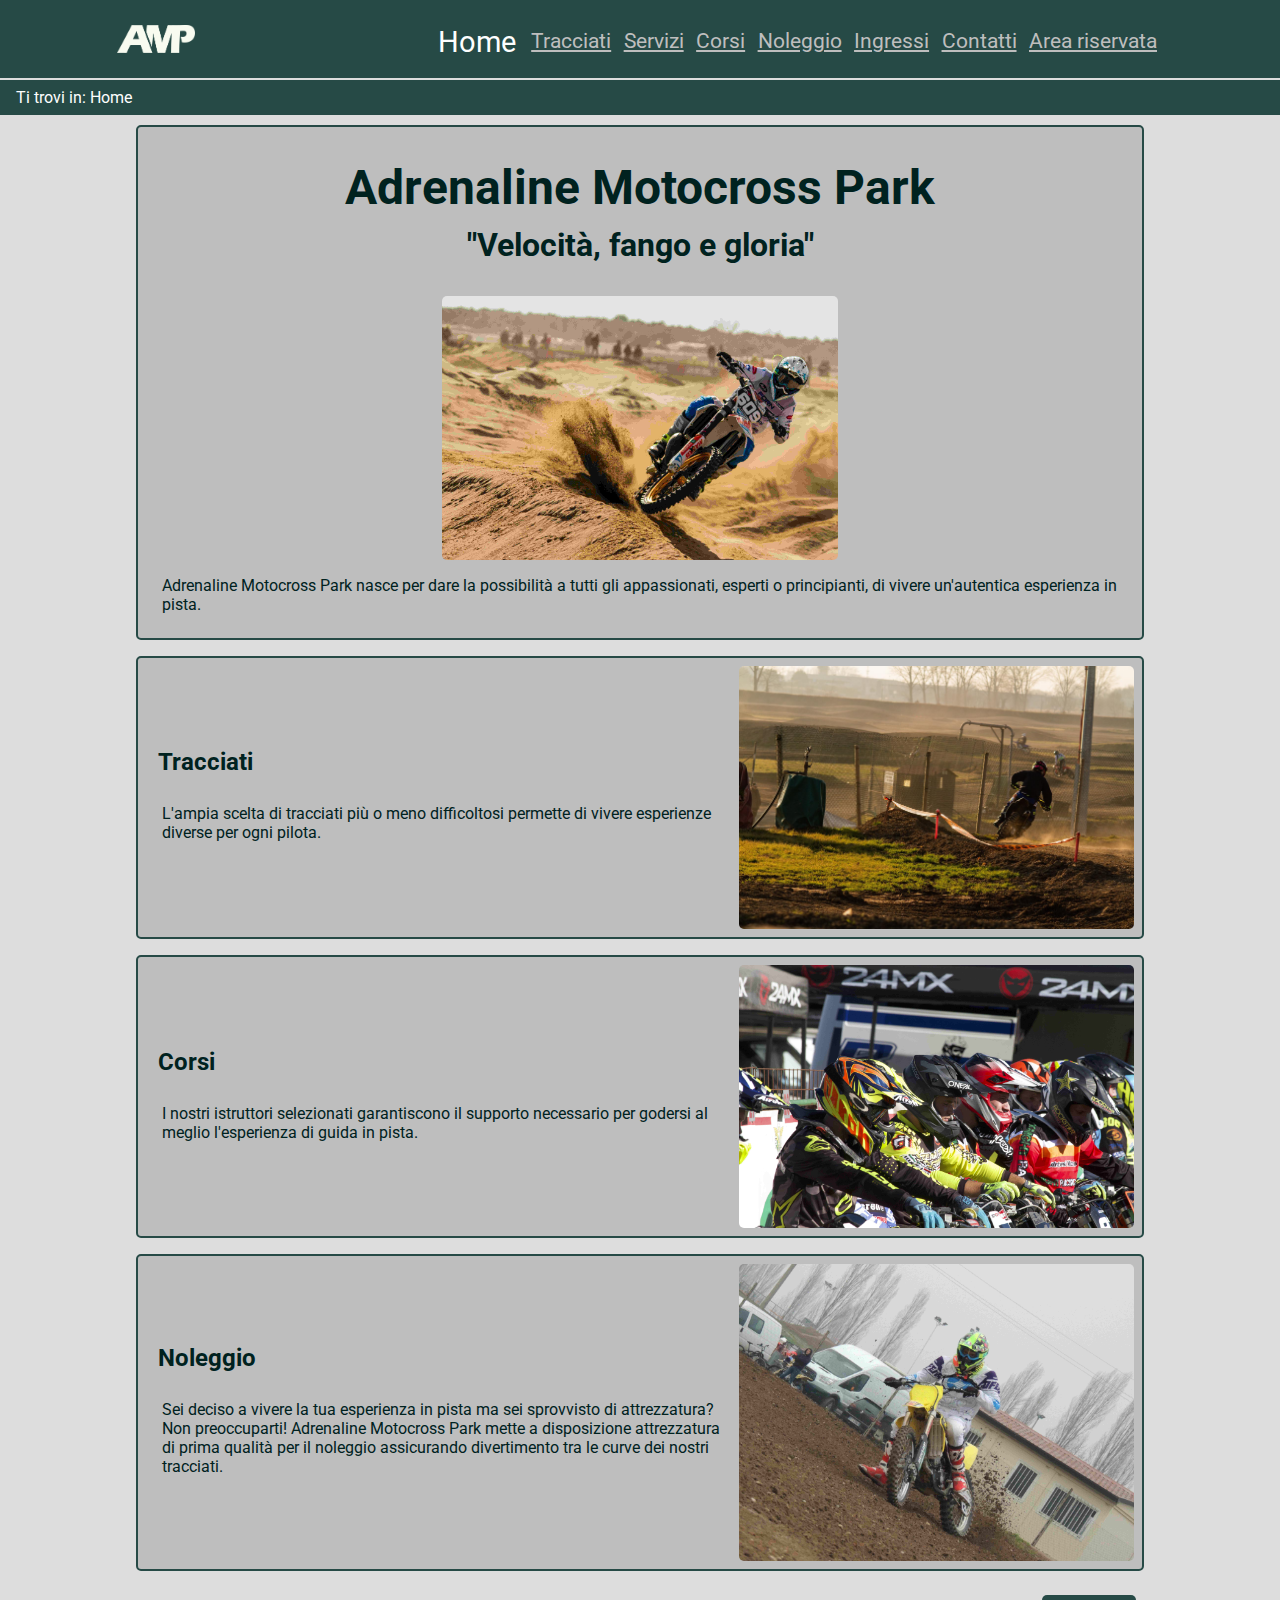
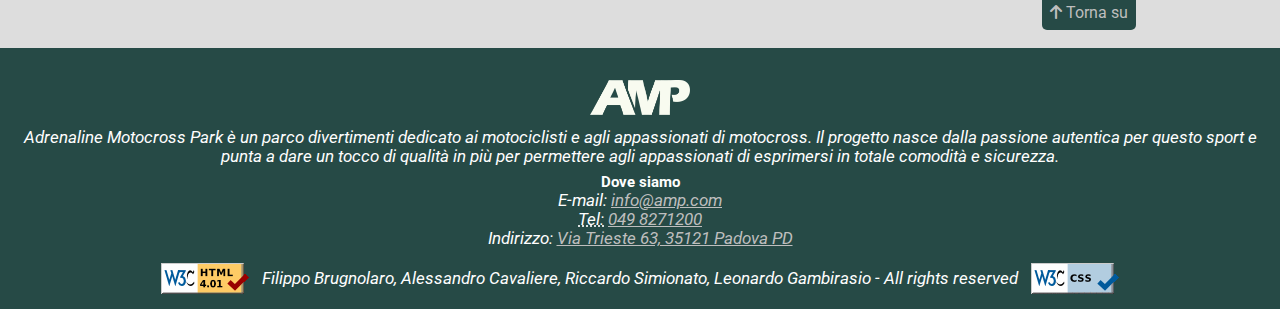
<file: index.html>
<!DOCTYPE html>
<html lang="it">
<head>
	<title>Homepage - Adrenaline Motocross Park</title>
	<meta charset="utf-8">
	<meta name="keywords" content="adrenaline motocross park, motocross, motocross padova, motocross veneto, enduro, sport, sport padova, noleggio moto, corsi motocross, moto, motorsport">
	<meta name="description" content="Homepage dell'impianto sportivo Adrenaline Motocross Park di Padova. Scopri i tracciati dell'impianto. Prenota ingressi, corsi e noleggi. Chiedici informazioni">
	<meta name="author" content="Brugnolaro Filippo, Cavaliere Alessandro, Gambirasio Leonardo, Simionato Riccardo">
	<meta name="viewport" content="width=device-width, initial-scale=1">
	<meta name="robots" content="index, follow">

	<script src="utils/utils.js"></script>

	<link href="css/fontawesome/fontawesome.min.css" rel="stylesheet">
	<link href="css/fontawesome/solid.min.css" rel="stylesheet">
	<link href="css/fontawesome/regular.min.css" rel="stylesheet">

	<link rel="stylesheet" media="screen" href="css/style.css">
	<link rel="stylesheet" media="print" href="css/print.css">
	<link rel="icon" href="images/logo/AMP_dark_icon.png">
</head>

<body class="container1">
	<!-- GRUPPO 1 -> ITEM 1 -->
	<!-- start container 2 -->
	<nav class="container2 container1-item" aria-label="menu principale">

		<!-- GRUPPO 2 -> ITEM 1 -->
		<div class="logobox">
			<!-- LOGO -->
			<h1 class="logo" lang="en">Adrenaline Motocross Park</h1>
			<!-- HAMBURGER -->
			<a href="javascript:void(0);" class="icon" onclick="toggleMenu()" aria-label="apri o chiudi il menu">
				<em class="fa-solid fa-bars" id="menu-icon"></em>
			</a>
		</div>

		<!-- GRUPPO 2 -> ITEM 2 -->
		<!-- MENU LINK -->
		<ul id="menu" class="showMenu">
			<li id="active">Home</li>
			<li><a href="./tracciati/">Tracciati</a></li>
			<li><a href="./servizi/">Servizi</a></li>
			<li><a href="./corsi/">Corsi</a></li>
			<li><a href="./noleggio/">Noleggio</a></li>
			<li><a href="./ingressi/">Ingressi</a></li>
			<li><a href="./contatti/">Contatti</a></li>
			<li><a href="./login/">Area riservata</a></li>
		</ul>
	</nav> <!-- end container 2 -->

	<!-- GRUPPO 1 -> ITEM 2 -->
	<nav id="breadcrumb" class="container1-item" aria-label="percorso per giungere alla risorsa">
		<p>Ti trovi in: <span lang="en">Home</span></p>
	</nav>

  	<div id="contentHome" class="container1-item content">

		<article id="firstSection">
			<h2 lang="en">Adrenaline Motocross Park</h2>
			<p id="slogan">"Velocità, fango e gloria"</p>
			<img id="firstImg" src="images/services/motocross.jpg" alt="Pilota alla guida una moto da cross che affronta una curva ad alta velocità, sollevando sabbia">

			<p><span lang="en">Adrenaline Motocross Park</span> nasce per dare la
			possibilità a tutti gli appassionati, esperti o principianti, di vivere
			un'autentica esperienza in pista.</p>
		</article>

		<article>
			<div>
				<h2>Tracciati</h2>
				<p>L'ampia scelta di tracciati più o meno difficoltosi permette di vivere esperienze diverse per ogni pilota.</p>
			</div>
			<img src="images/services/tracciato.jpeg" alt="Uno dei nostri tracciati pianeggianti, fotografato con il sole tramontante, mentre i piloti si allenano">
		</article>

		<article>
			<div>
				<h2>Corsi</h2>
				<p>I nostri istruttori selezionati garantiscono il supporto necessario
				per godersi al meglio l'esperienza di guida in pista.</p>
			</div>
			<img src="images/services/corso1.jpg" alt="Allievi piloti che stanno ascoltando le direttive dell'istruttore prima di scendere in pista">
		</article>

		<article>
			<div>
				<h2>Noleggio</h2>

				<p>Sei deciso a vivere la tua esperienza in pista ma sei sprovvisto di attrezzatura? Non preoccuparti!
				<span lang="en">Adrenaline Motocross Park</span> mette a disposizione attrezzatura di prima qualità per
				il noleggio assicurando divertimento tra le curve dei nostri tracciati.</p>
			</div>

			<img src="images/services/noleggio1.jpg" alt="Un pilota che affronta una curva su uno dei nostri tracciati, utilizzando uno dei nostri mezzi a noleggio">
		</article>

		<a id="topButton" href="#"><i class="fa-solid fa-arrow-up" aria-hidden="true"></i> Torna su</a>
  </div>

	<footer>
		<div class="footerInfo">
			<img src="images/logo/AMP_light.png" alt="Logo Adrenaline Motocross Park con le tre iniziali sovrapposte">
			<p><span lang="en">Adrenaline Motocross Park</span> è un parco divertimenti dedicato ai motociclisti
			e agli appassionati di motocross. Il progetto nasce dalla passione autentica
			per questo sport e punta a dare un tocco di qualità in più per permettere agli
			appassionati di esprimersi in totale comodità e sicurezza.</p>
		</div>

		<div class="footerDoveSiamo">
			<h3>Dove siamo</h3>
            <p class="informazioniFooter"><span lang="en">E-mail</span>: <a href="mailto:info@amp.com">info@amp.com</a></p>
            <p class="informazioniFooter"><abbr title="Telefono">Tel:</abbr> <a href="tel:0498271200">049  8271200</a></p>
            <p class="informazioniFooter">Indirizzo: <a href="https://goo.gl/maps/RxsTsaWRkuF1mHwz5" target="_blank"> Via Trieste 63, 35121 Padova PD</a></p>
		</div>

		<div class="footerValid">
			<img src="images/valid-html401.png" alt="HTML valido" class="imgValidCode">
			<p>Filippo Brugnolaro, Alessandro Cavaliere, Riccardo Simionato, Leonardo Gambirasio - <span lang="en">All
					rights reserved</span></p>
			<img src="images/vcss-blue.gif" alt="CSS valido" class="imgValidCode">
		</div>
	</footer>
</body>
</html>
</file>
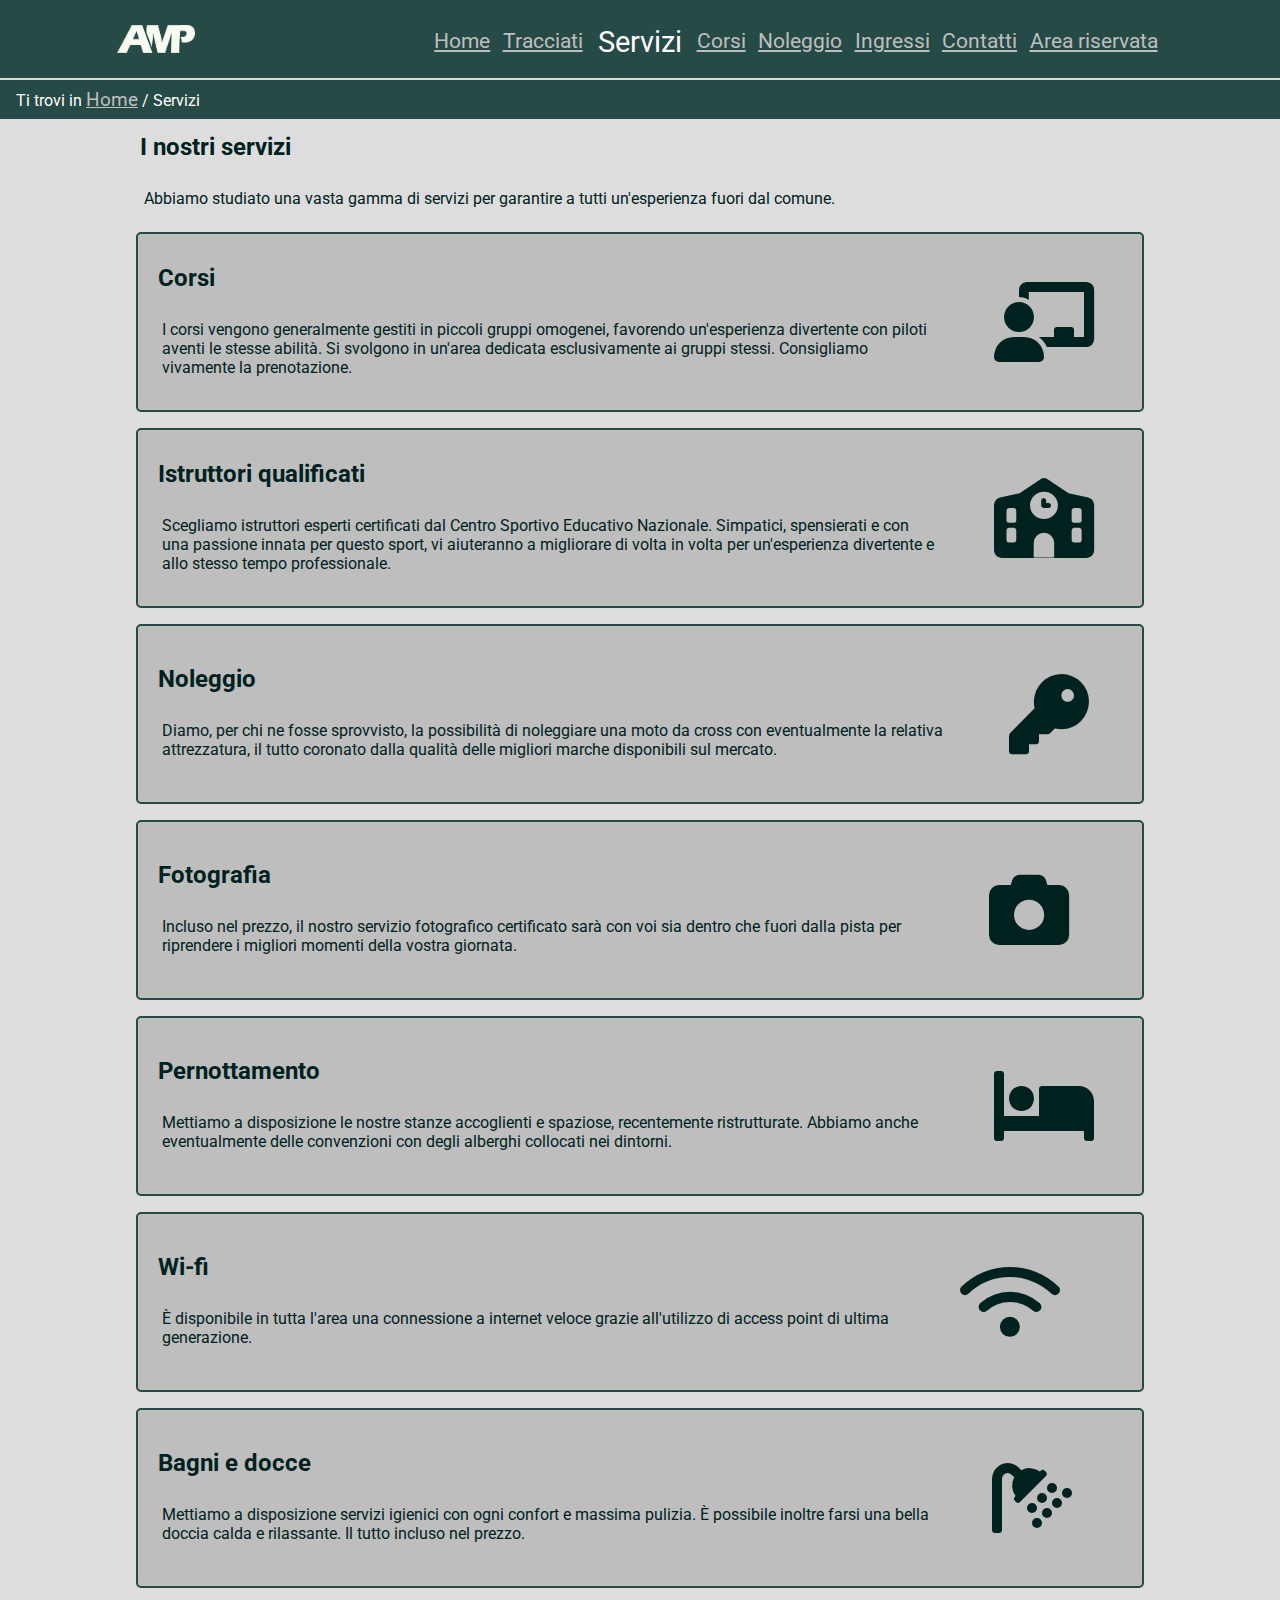
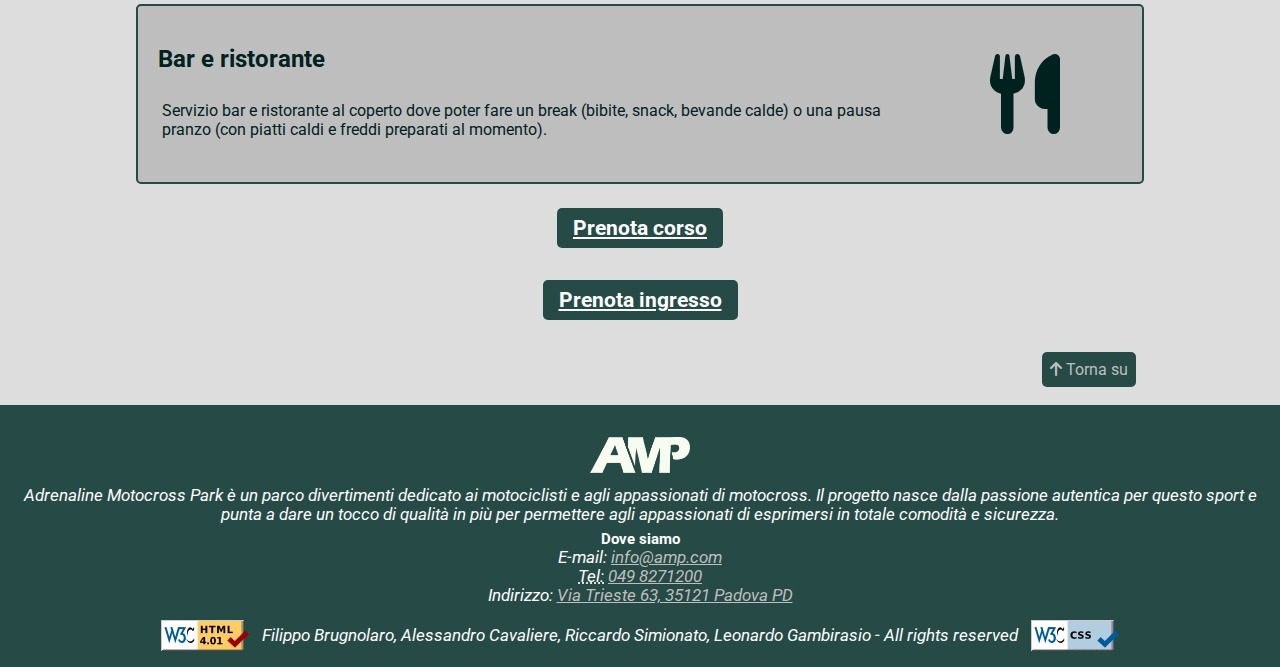
<file: servizi/index.html>
<!DOCTYPE html>

<html lang="it">

<head>

	<title>Servizi - Adrenaline Motocross Park</title>
	<meta charset="utf-8">
	<meta name="keywords" content="servizi adrenaline motocross park, adrenaline motocross park, noleggio moto, corsi, motocross padova, motocross veneto, enduro, sport, sport padova, motocross, moto, motorsport">
	<meta name="description" content="Servizi offerti da Adrenaline Motocross Park">
	<meta name="author" content="Brugnolaro Filippo, Cavaliere Alessandro, Gambirasio Leonardo, Simionato Riccardo">
	<meta name="viewport" content="width=device-width, initial-scale=1">
	<meta name="robots" content="index, follow">

	<script src="../utils/utils.js"></script>

	<link href="../css/fontawesome/fontawesome.min.css" rel="stylesheet">
	<link href="../css/fontawesome/solid.min.css" rel="stylesheet">
	<link href="../css/fontawesome/regular.min.css" rel="stylesheet">

	<link rel="stylesheet" media="screen" href="../css/style.css">
		<link rel="stylesheet" media="print" href="../css/print.css">
	<link rel="icon" href="../images/logo/AMP_dark_icon.png">
</head>




<body class="container1">

	<!-- GRUPPO 1 -> ITEM 1 -->
	<!-- start container 2 -->
	<nav class="container2 container1-item" aria-label="menu principale">

		<!-- GRUPPO 2 -> ITEM 1 -->
		<!-- LOGO -->
		<div class="logobox">
			<!-- LOGO -->
			<h1 class="logo" lang="en">Adrenaline Motocross Park</h1>
			<!-- HAMBURGER -->
			<a href="javascript:void(0);" class="icon" onclick="toggleMenu()" aria-label="apri o chiudi il menu">
				<i class="fa-solid fa-bars" id="menu-icon"></i>
			</a>
		</div>

		<!-- GRUPPO 2 -> ITEM 2 -->
		<!-- MENU LINK -->
		<ul id="menu" class="showMenu">
			<li><a href="../" lang="en">Home</a></li>
			<li><a href="../tracciati/">Tracciati</a></li>
			<li id="active">Servizi</li>
			<li><a href="../corsi/">Corsi</a></li>
			<li><a href="../noleggio/">Noleggio</a></li>
			<li><a href="../ingressi/">Ingressi</a></li>
			<li><a href="../contatti/">Contatti</a></li>
			<li><a href="../login/">Area riservata</a></li>
		</ul>
	</nav> <!-- end container 2 -->

	<!-- GRUPPO 1 -> ITEM 2 -->
	<nav id="breadcrumb" class="container1-item" aria-label="percorso per giungere alla risorsa">
		<p>Ti trovi in <a href="../" lang="en">Home</a> / Servizi</p>
	</nav>



  <div id="contentServizi" class="container1-item content">

		<h2>I nostri servizi</h2>
		<p>
			Abbiamo studiato una vasta gamma di servizi per garantire a tutti un'esperienza fuori dal comune.
		</p>
		<article>
			<div class="infoServizi">
				<h2>Corsi</h2>
				<p> I corsi vengono generalmente gestiti in piccoli gruppi omogenei, favorendo un'esperienza divertente con piloti aventi le stesse abilità. Si svolgono in un'area dedicata esclusivamente ai gruppi stessi. Consigliamo vivamente la prenotazione.</p>
			</div>
			<i aria-hidden="true" class="fas fa-chalkboard-teacher icon-service"></i>
		</article>

		<article>
			<div class="infoServizi">
				<h2>Istruttori qualificati</h2>
				<p>Scegliamo istruttori esperti certificati dal Centro Sportivo Educativo Nazionale. Simpatici, spensierati e con una passione innata per questo sport, vi aiuteranno a migliorare di volta in volta per un'esperienza divertente e allo stesso tempo professionale.</p>
			</div>
			<i aria-hidden="true" class="fas fa-school icon-service"></i>
		</article>

		<article>
			<div class="infoServizi">
				<h2>Noleggio</h2>
				<p>Diamo, per chi ne fosse sprovvisto, la possibilità di noleggiare una moto da cross con eventualmente la relativa attrezzatura, il tutto coronato dalla qualità delle migliori marche disponibili sul mercato.</p>
			</div>
			<i aria-hidden="true" class="fas fa-key icon-service"></i>
		</article>

		<article>
			<div class="infoServizi">
				<h2>Fotografia</h2>
				<p>Incluso nel prezzo, il nostro servizio fotografico certificato sarà con voi sia dentro che fuori dalla pista per riprendere i migliori momenti della vostra giornata. </p>
			</div>
			<i aria-hidden="true" class="fas fa-camera icon-service"></i>
		</article>

		<article>
			<div class="infoServizi">
				<h2>Pernottamento</h2>
				<p>Mettiamo a disposizione le nostre stanze accoglienti e spaziose, recentemente ristrutturate. Abbiamo anche eventualmente delle convenzioni con degli alberghi collocati nei dintorni.</p>
			</div>
			<i aria-hidden="true" class="fas fa-bed icon-service"></i>
		</article>

		<article>
			<div class="infoServizi">
				<h2>Wi-fi</h2>
				<p>È disponibile in tutta l'area una connessione a internet veloce grazie all'utilizzo di access point di ultima generazione.</p>
			</div>
			<i aria-hidden="true" class="fas fa-wifi icon-service"></i>
		</article>

		<article>
			<div class="infoServizi">
				<h2>Bagni e docce</h2>
				<p>Mettiamo a disposizione servizi igienici con ogni confort e massima pulizia. È possibile inoltre farsi una bella doccia calda e rilassante. Il tutto incluso nel prezzo.</p>
			</div>
			<i aria-hidden="true" class="fas fa-shower icon-service"></i>
		</article>

		<article>
			<div class="infoServizi">
				<h2>Bar e ristorante</h2>
				<p>Servizio bar e ristorante al coperto dove poter fare un break (bibite, snack, bevande calde) o una pausa pranzo (con piatti caldi e freddi preparati al momento).</p>
			</div>
			<i aria-hidden="true" class="fas fa-utensils icon-service"></i>
		</article>


		<div class="button"><a href="../login/?redirect=corsi">Prenota corso</a></div>
		<div class="button"><a href="../login/?redirect=ingressi">Prenota ingresso</a></div>

		<a id="topButton" href="#"><i class="fa-solid fa-arrow-up" aria-hidden="true"></i> Torna su</a>
  </div>

  <footer>
		<div class="footerInfo">
			<img src="../images/logo/AMP_light.png" alt="Logo Adrenaline Motocross Park con le tre iniziali sovrapposte">
			<p><span lang="en">Adrenaline Motocross Park</span> è un parco divertimenti dedicato ai motociclisti
			e agli appassionati di motocross. Il progetto nasce dalla passione autentica
			per questo sport e punta a dare un tocco di qualità in più per permettere agli
			appassionati di esprimersi in totale comodità e sicurezza.</p>
		</div>

		<div class="footerDoveSiamo">
			<h3>Dove siamo</h3>
			<p class="informazioniFooter"><span lang="en">E-mail</span>: <a href="mailto:info@amp.com">info@amp.com</a></p>
			<p class="informazioniFooter"><abbr title="Telefono">Tel:</abbr> <a href="tel:0498271200">049  8271200</a></p>
			<p class="informazioniFooter">Indirizzo: <a href="https://goo.gl/maps/RxsTsaWRkuF1mHwz5" target="_blank"> Via Trieste 63, 35121 Padova PD</a></p>
		</div>

		<div class="footerValid">
			<img src="../images/valid-html401.png" alt="HTML valido" class="imgValidCode">
			<p>Filippo Brugnolaro, Alessandro Cavaliere, Riccardo Simionato, Leonardo Gambirasio - <span lang="en">All
					rights reserved</span></p>
			<img src="../images/vcss-blue.gif" alt="CSS valido" class="imgValidCode">
		</div>
	</footer>

</body>
</html>
</file>
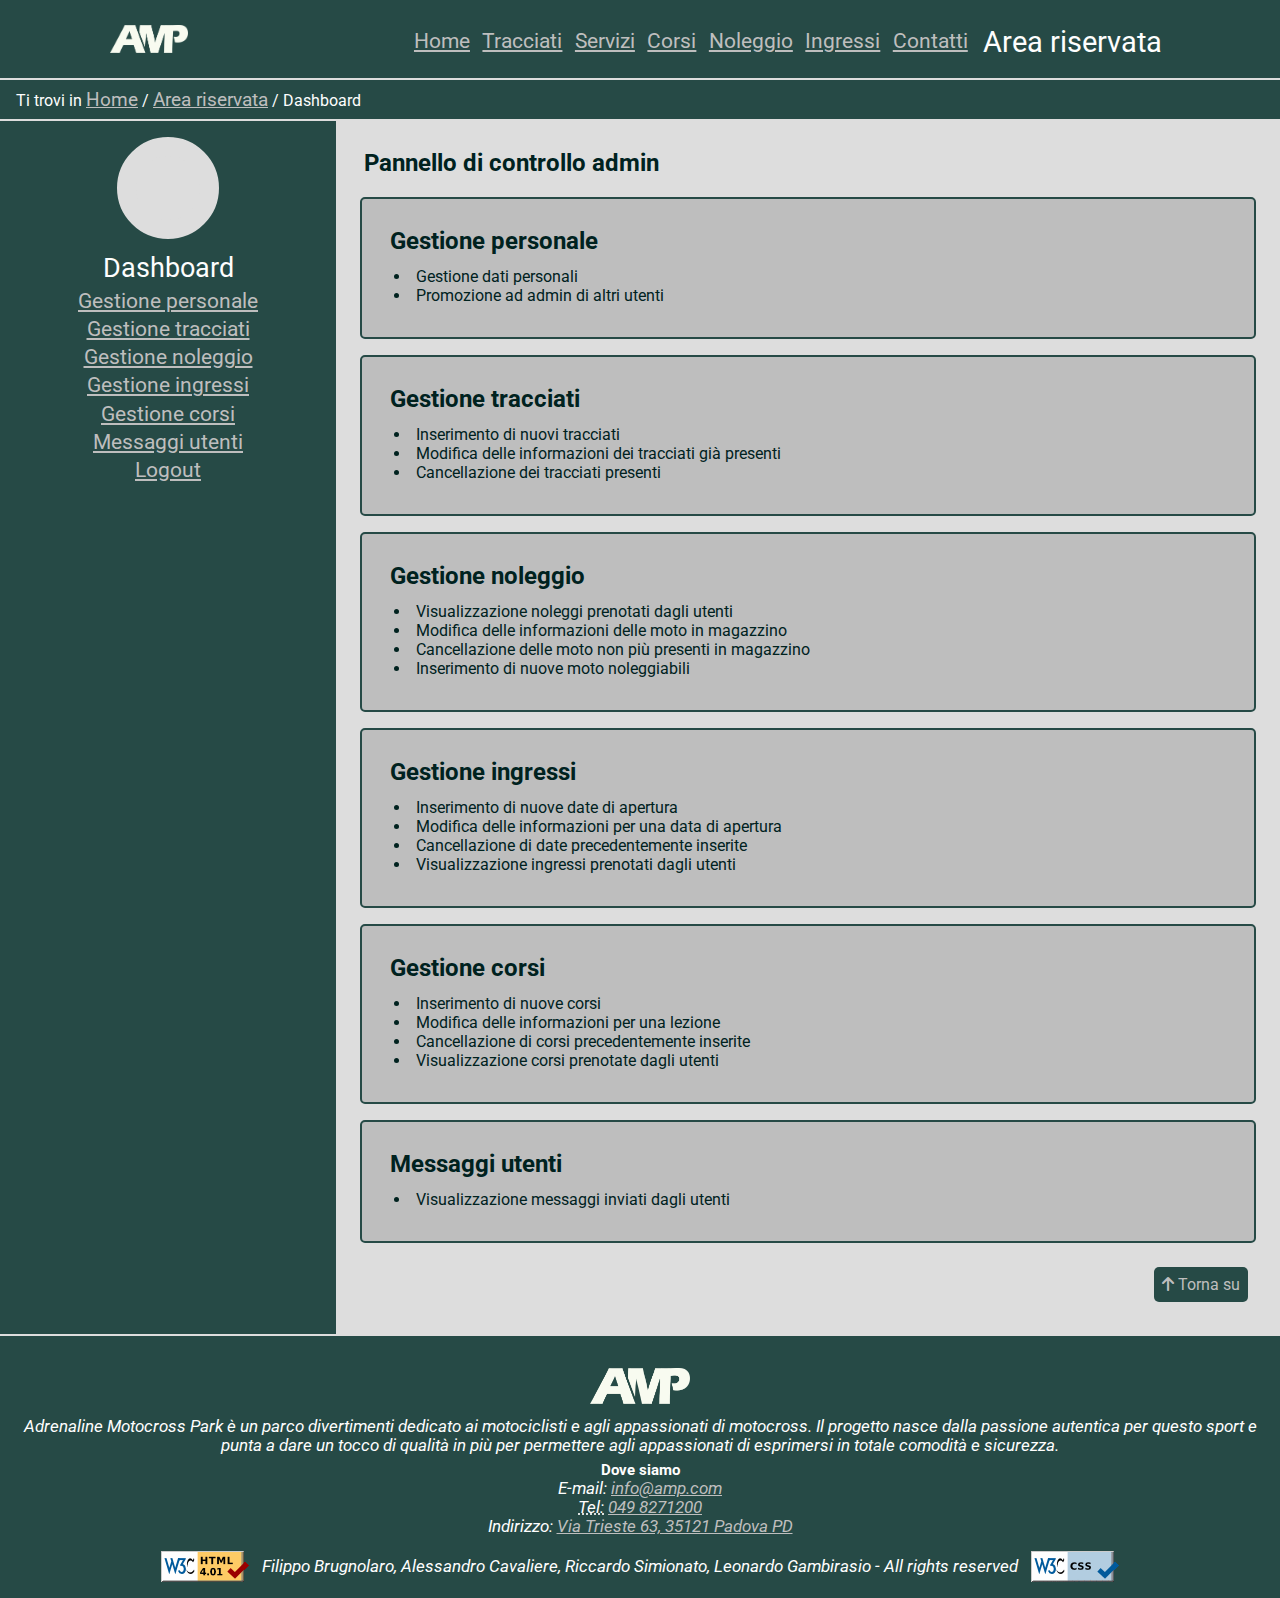
<file: area-riservata-admin/dashboard.html>
<!DOCTYPE html>



<html lang="it">

<head>
	<title>Dashboard admin - Adrenaline Motocross Park</title>
	<meta charset="utf-8">
	<meta name="keywords" content="adrenaline motocross park, motocross, motocross padova, motocross veneto, enduro, sport, sport padova, noleggio moto, corsi motocross, moto, motorsport">
	<meta name="description" content="Homepage admin">
	<meta name="author" content="Brugnolaro Filippo, Cavaliere Alessandro, Gambirasio Leonardo, Simionato Riccardo">
    <meta name="viewport" content="width=device-width, initial-scale=1">
    <meta name="robots" content="noindex, nofollow">

    <script src="../utils/utils.js"></script>

    <link href="../css/fontawesome/fontawesome.min.css" rel="stylesheet">
	<link href="../css/fontawesome/solid.min.css" rel="stylesheet">
	<link href="../css/fontawesome/regular.min.css" rel="stylesheet">

    <link rel="stylesheet" media="screen" href="../css/style.css">
	<link rel="stylesheet" media="print" href="../css/print.css">
    <link rel="icon" href="../images/logo/AMP_dark_icon.png">
</head>

<!-- start container 1 -->
<body class="container1">

    <!-- GRUPPO 1 -> ITEM 1 -->
    <!-- start container 2 -->
    <nav class="container2 container1-item"  aria-label="menu principale">

        <!-- GRUPPO 2 -> ITEM 1 -->
        <!-- LOGO -->
		<div class="logobox">
			<!-- LOGO -->
			<h1 class="logo" lang="en">Adrenaline Motocross Park</h1>
			<!-- HAMBURGER -->
			<a href="javascript:void(0);" class="icon" onclick="toggleMenu()" aria-label="apri o chiudi il menu">
				<i class="fa-solid fa-bars" id="menu-icon"></i>
			</a>
		</div>

        <!-- GRUPPO 2 -> ITEM 2 -->
        <!-- MENU LINK -->
        <ul id="menu" class="showMenu">
            <li><a href="../" lang="en">Home</a></li>
            <li><a href="../tracciati/">Tracciati</a></li>
            <li><a href="../servizi/">Servizi</a></li>
            <li><a href="../corsi/">Corsi</a></li>
            <li><a href="../noleggio/">Noleggio</a></li>
            <li><a href="../ingressi/">Ingressi</a></li>
            <li><a href="../contatti/">Contatti</a></li>
            <li id="active">Area riservata</li>
        </ul>
    </nav> <!-- end container 2 -->

    <!-- GRUPPO 1 -> ITEM 2 -->
    <nav id="breadcrumb" aria-label="percorso per giungere alla risorsa">
        <p>Ti trovi in <a href="../" lang="en">Home</a> / <a href="../login/">Area riservata</a> / Dashboard</p>
    </nav>

    <!-- GRUPPO 1 -> ITEM 3 -->
    <!-- start container 3 -->
    <div class="container3 container1-item">
        <!-- GRUPPO 3 -> ITEM 1 -->
        <nav class="navUser container3-item"  aria-label="menu area riservata">
            <i id="userIcon" class="fa-solid fa-_userIcon_" aria-hidden="true"></i>

            <ul id="sideMenu">
                <li id="activeSub"><span lang="en">Dashboard</span></li>
                <li><a href="./dati-utente/">Gestione personale</a></li>
                <li><a href="./tracciati/">Gestione tracciati</a></li>
                <li><a href="./noleggio/">Gestione noleggio</a></li>
                <li><a href="./ingressi/">Gestione ingressi</a></li>
                <li><a href="./corsi/">Gestione corsi</a></li>
                <li><a href="./messaggi/">Messaggi utenti</a></li>
                <li><a href="../login/logout.php" lang="en">Logout</a></li>
            </ul>
        </nav>

        <!-- GRUPPO 3 -> ITEM 2 -->
        <div class="contentReserved container3-item">
            <h2>Pannello di controllo admin</h2>

            <article>
                <h2>Gestione personale</h2>
                <ul>
                    <li>Gestione dati personali</li>
                    <li>Promozione ad admin di altri utenti</li>
                </ul>
            </article>

            <article>
                <h2>Gestione tracciati</h2>
                <ul>
                    <li>Inserimento di nuovi tracciati</li>
                    <li>Modifica delle informazioni dei tracciati già presenti</li>
                    <li>Cancellazione dei tracciati presenti</li>
                </ul>
            </article>

            <article>
                <h2>Gestione noleggio</h2>
                <ul>
                    <li>Visualizzazione noleggi prenotati dagli utenti</li>
                    <li>Modifica delle informazioni delle moto in magazzino</li>
                    <li>Cancellazione delle moto non più presenti in magazzino</li>
                    <li>Inserimento di nuove moto noleggiabili</li>
                </ul>
            </article>

            <article>
                <h2>Gestione ingressi</h2>
                <ul>
                    <li>Inserimento di nuove date di apertura</li>
                    <li>Modifica delle informazioni per una data di apertura</li>
                    <li>Cancellazione di date precedentemente inserite</li>
                    <li>Visualizzazione ingressi prenotati dagli utenti</li>
                </ul>
            </article>

            <article>
                <h2>Gestione corsi</h2>
                <ul>
                    <li>Inserimento di nuove corsi</li>
                    <li>Modifica delle informazioni per una lezione</li>
                    <li>Cancellazione di corsi precedentemente inserite</li>
                    <li>Visualizzazione corsi prenotate dagli utenti</li>
                </ul>
            </article>

            <article>
                <h2>Messaggi utenti</h2>
                <ul>
                    <li>Visualizzazione messaggi inviati dagli utenti</li>
                </ul>
            </article>

            <a id="topButton" href="#"><i class="fa-solid fa-arrow-up" aria-hidden="true"></i> Torna su</a>
        </div>

    </div> <!-- end container 3 -->

    <!-- GRUPPO 1 -> ITEM 4 -->
	<footer>
		<div class="footerInfo">
			<img src="../images/logo/AMP_light.png" alt="Logo Adrenaline Motocross Park con le tre iniziali sovrapposte">
			<p><span lang="en">Adrenaline Motocross Park</span> è un parco divertimenti dedicato ai motociclisti
			e agli appassionati di motocross. Il progetto nasce dalla passione autentica
			per questo sport e punta a dare un tocco di qualità in più per permettere agli
			appassionati di esprimersi in totale comodità e sicurezza.</p>
		</div>

		<div class="footerDoveSiamo">
			<h3>Dove siamo</h3>
			<p class="informazioniFooter"><span lang="en">E-mail</span>: <a href="mailto:info@amp.com">info@amp.com</a></p>
			<p class="informazioniFooter"><abbr title="Telefono">Tel:</abbr> <a href="tel:0498271200">049  8271200</a></p>
			<p class="informazioniFooter">Indirizzo: <a href="https://goo.gl/maps/RxsTsaWRkuF1mHwz5" target="_blank"> Via Trieste 63, 35121 Padova PD</a></p>
		</div>

		<div class="footerValid">
			<img src="../images/valid-html401.png" alt="HTML valido" class="imgValidCode">
			<p>Filippo Brugnolaro, Alessandro Cavaliere, Riccardo Simionato, Leonardo Gambirasio - <span lang="en">All
					rights reserved</span></p>
			<img src="../images/vcss-blue.gif" alt="CSS valido" class="imgValidCode">
		</div>
	</footer>
</body> <!-- end container 1 -->
</html>
</file>
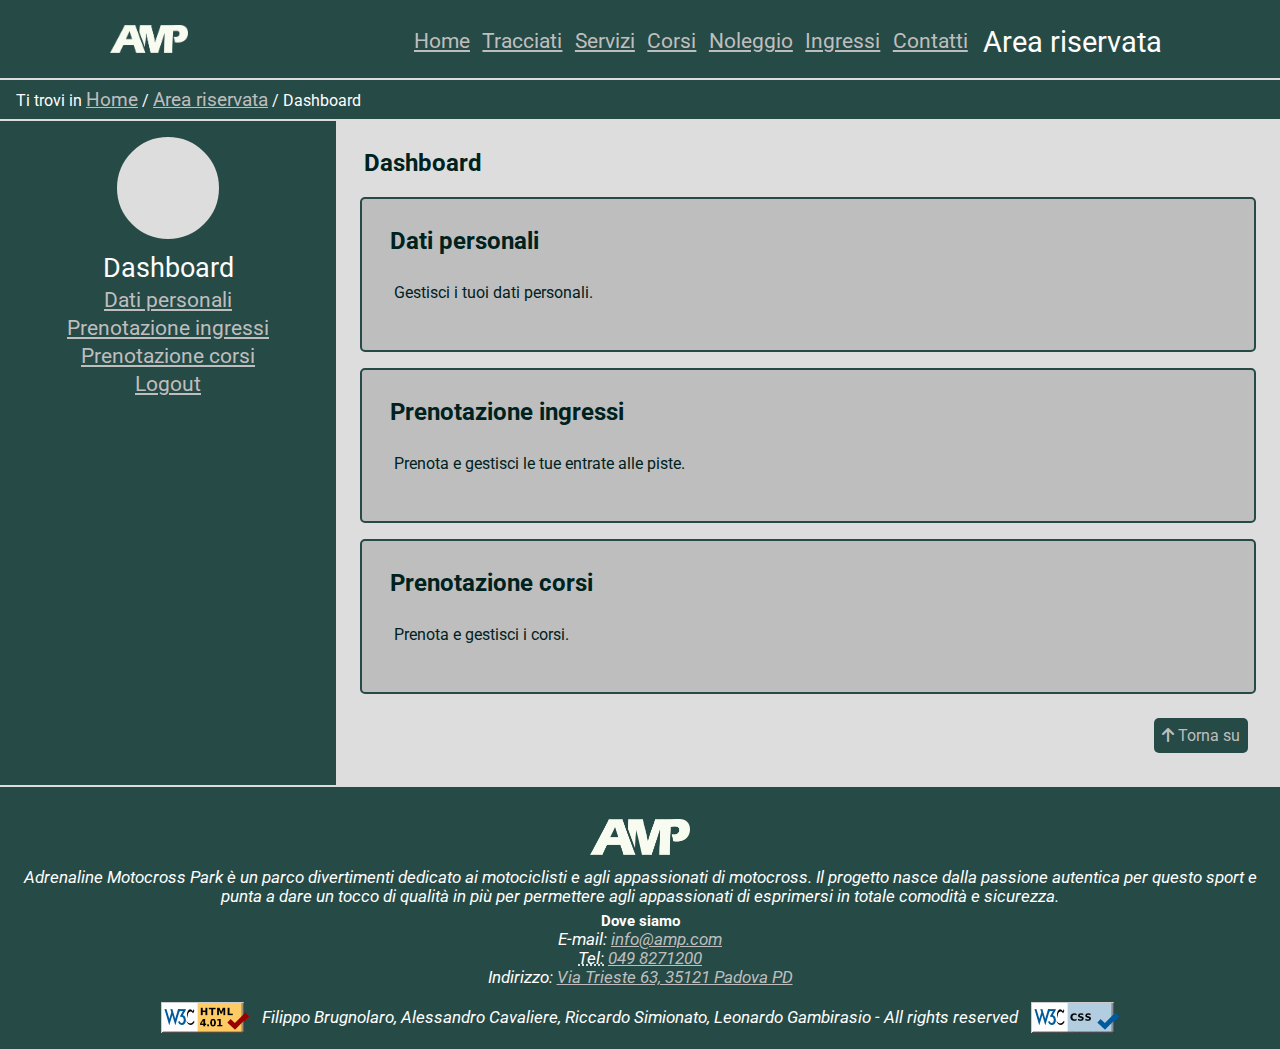
<file: area-riservata-utente/home.html>
<!DOCTYPE html>
<html lang="it">
<head>
	<title>Dashboard - Adrenaline Motocross Park</title>
	<meta charset="utf-8">
	<meta name="keywords" content="adrenaline motocross park, motocross, motocross padova, motocross veneto, enduro, sport, sport padova, noleggio moto, corsi motocross, moto, motorsport">
	<meta name="description" content="Homepage, area utente Adrenaline Motocross Park">
	<meta name="author" content="Brugnolaro Filippo, Cavaliere Alessandro, Gambirasio Leonardo, Simionato Riccardo">
	<meta name="viewport" content="width=device-width, initial-scale=1">
	<meta name="robots" content="noindex, nofollow">

	<script src="../utils/utils.js"></script>

	<link href="../css/fontawesome/fontawesome.min.css" rel="stylesheet">
	<link href="../css/fontawesome/solid.min.css" rel="stylesheet">
	<link href="../css/fontawesome/regular.min.css" rel="stylesheet">

	<link rel="stylesheet" media="screen" href="../css/style.css">
	<link rel="stylesheet" media="print" href="../css/print.css">
	<link rel="icon" href="../images/logo/AMP_dark_icon.png">
</head>

<!-- start container 1 -->
<body class="container1">

	<!-- GRUPPO 1 -> ITEM 1 -->
	<!-- start container 2 -->
	<nav class="container2 container1-item"  aria-label="menu principale">

		<!-- GRUPPO 2 -> ITEM 1 -->
		<!-- LOGO -->
				<div class="logobox">
			<!-- LOGO -->
			<h1 class="logo" lang="en">Adrenaline Motocross Park</h1>
			<!-- HAMBURGER -->
			<a href="javascript:void(0);" class="icon" onclick="toggleMenu()" aria-label="apri o chiudi il menu">
				<i class="fa-solid fa-bars" id="menu-icon"></i>
			</a>
		</div>

		<!-- GRUPPO 2 -> ITEM 2 -->
		<!-- MENU LINK -->
		<ul id="menu" class="showMenu">
			<li><a href="../" lang="en">Home</a></li>
			<li><a href="../tracciati/">Tracciati</a></li>
			<li><a href="../servizi/">Servizi</a></li>
			<li><a href="../corsi/">Corsi</a></li>
			<li><a href="../noleggio/">Noleggio</a></li>
			<li><a href="../ingressi/">Ingressi</a></li>
			<li><a href="../contatti/">Contatti</a></li>
			<li id="active">Area riservata</li>
		</ul>
	</nav> <!-- end container 2 -->

	<!-- GRUPPO 1 -> ITEM 2 -->
	<nav id="breadcrumb" class="container1-item" aria-label="percorso per giungere alla risorsa">
		<p>Ti trovi in <a href="../"><span lang="en">Home</span></a> / <a href="../login/">Area riservata</a> / Dashboard</p>
	</nav>

	<!-- GRUPPO 1 -> ITEM 3 -->
	<!-- start container 3 -->
	<div class="container3 container1-item">
		<!-- GRUPPO 3 -> ITEM 1 -->
		<nav class="navUser container3-item"  aria-label="menu area riservata utente">
			<i id="userIcon" class="fa-solid fa-_userIcon_"></i>

			<ul id="sideMenu">
				<li><span id="activeSub" lang="en">Dashboard</span></li>
				<li><a href="./dati-utente/">Dati personali</a></li>
				<li><a href='./ingressi/'>Prenotazione ingressi</a></li>
				<li><a href='./corsi/'>Prenotazione corsi</a></li>
				<li><a href="../login/logout.php" lang="en">Logout</a></li>
			</ul>
		</nav>


		<!-- GRUPPO 3 -> ITEM 2 -->
		<div class="contentReserved container3-item">
			<h2>Dashboard</h2>

			<article>
				<h2>Dati personali</h2>
				<p>Gestisci i tuoi dati personali.</p>
			</article>

			<article>
				<h2>Prenotazione ingressi</h2>
				<p>Prenota e gestisci le tue entrate alle piste.</p>
			</article>

			<article>
				<h2>Prenotazione corsi</h2>
				<p>Prenota e gestisci i corsi.</p>
			</article>

			<a id="topButton" href="#"><i class="fa-solid fa-arrow-up" aria-hidden="true"></i> Torna su</a>
		</div>

	</div> <!-- end container 3 -->

	<!-- GRUPPO 1 -> ITEM 4 -->
	<footer>
		<div class="footerInfo">
			<img src="../images/logo/AMP_light.png" alt="Logo Adrenaline Motocross Park con le tre iniziali sovrapposte">
			<p><span lang="en">Adrenaline Motocross Park</span> è un parco divertimenti dedicato ai motociclisti
			e agli appassionati di motocross. Il progetto nasce dalla passione autentica
			per questo sport e punta a dare un tocco di qualità in più per permettere agli
			appassionati di esprimersi in totale comodità e sicurezza.</p>
		</div>

		<div class="footerDoveSiamo">
			<h3>Dove siamo</h3>
            <p class="informazioniFooter"><span lang="en">E-mail</span>: <a href="mailto:info@amp.com">info@amp.com</a></p>
            <p class="informazioniFooter"><abbr title="Telefono">Tel:</abbr> <a href="tel:0498271200">049  8271200</a></p>
            <p class="informazioniFooter">Indirizzo: <a href="https://goo.gl/maps/RxsTsaWRkuF1mHwz5" target="_blank"> Via Trieste 63, 35121 Padova PD</a></p>
		</div>

		<div class="footerValid">
			<img src="../images/valid-html401.png" alt="HTML valido" class="imgValidCode">
			<p>Filippo Brugnolaro, Alessandro Cavaliere, Riccardo Simionato, Leonardo Gambirasio - <span lang="en">All
					rights reserved</span></p>
			<img src="../images/vcss-blue.gif" alt="CSS valido" class="imgValidCode">
		</div>
	</footer>
</body> <!-- end container 1 -->

</html>
</file>
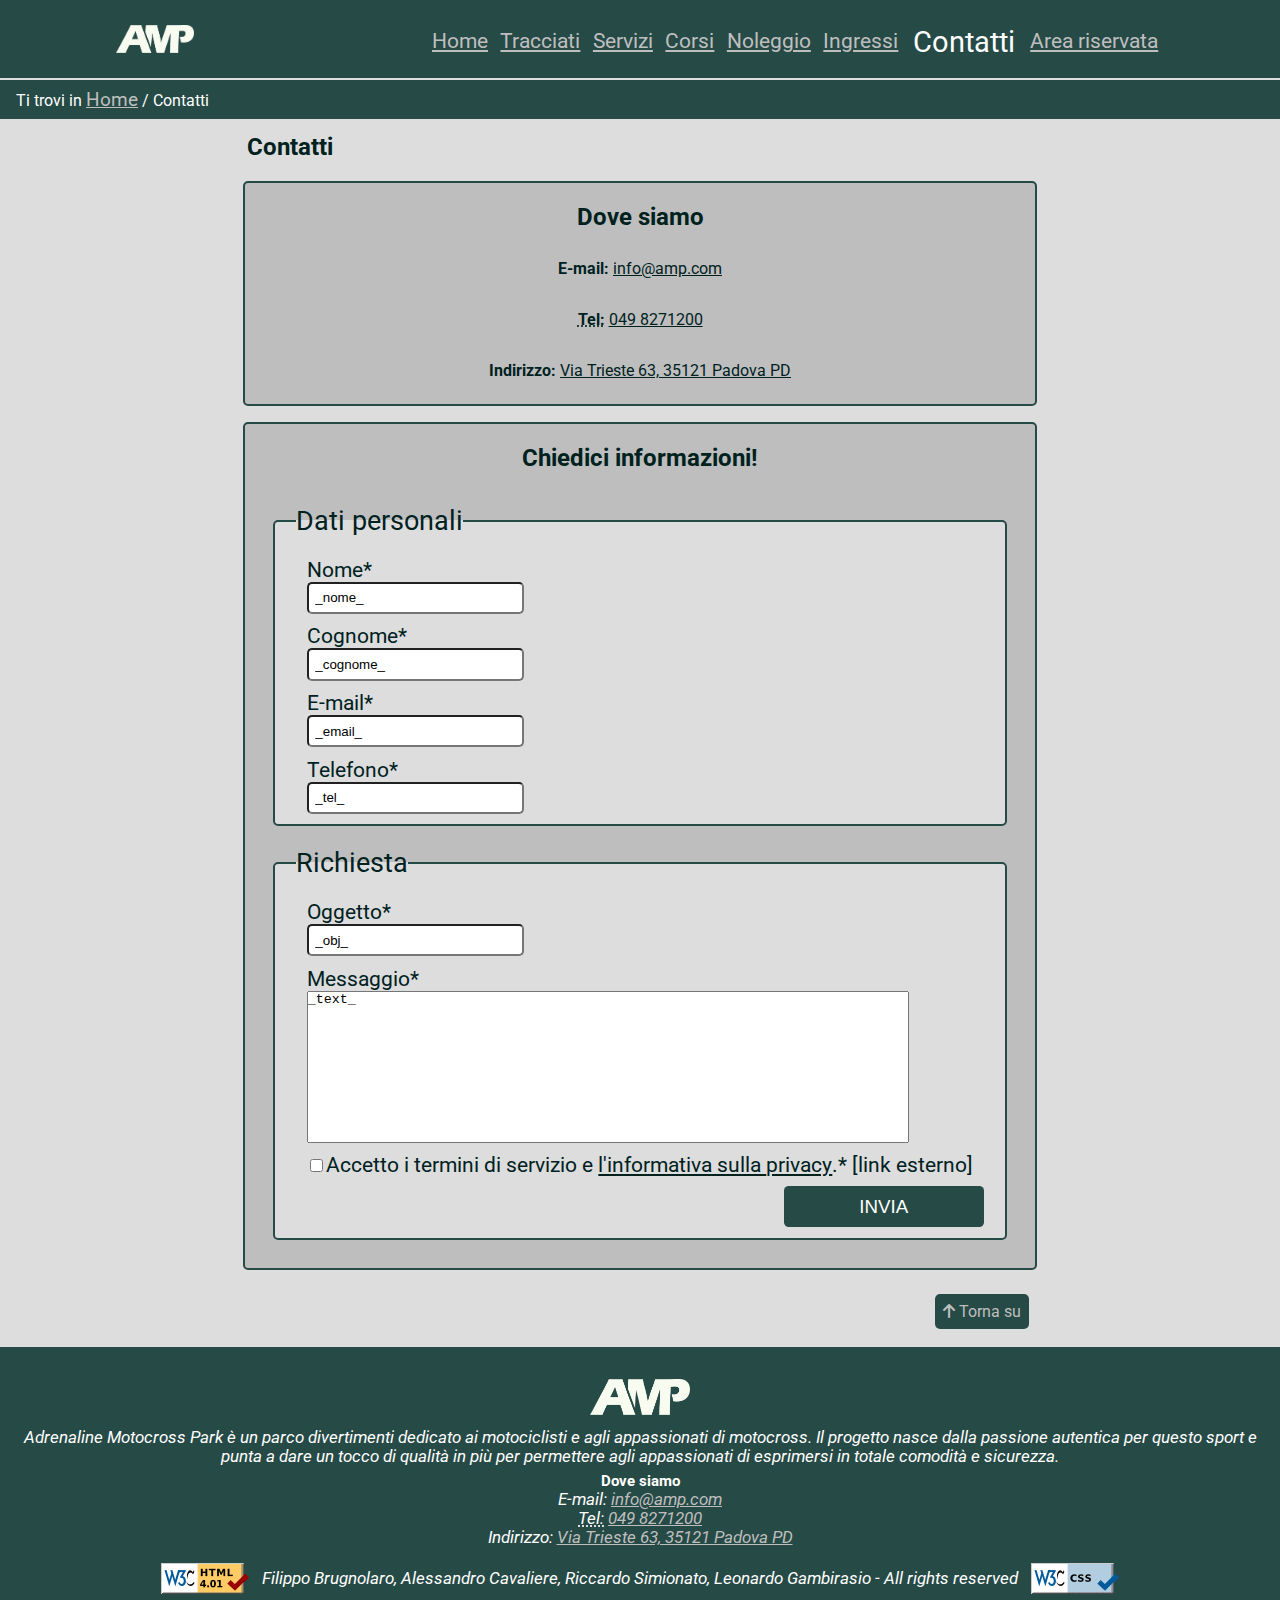
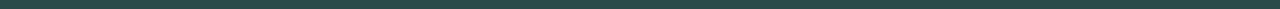
<file: contatti/contatti.html>
<!DOCTYPE html>
<html lang="it">
<head>
	<title>Contatti - Adrenaline Motocross Park</title>

	<meta charset="utf-8">
	<meta name="keywords" content="informazioni adrenaline motocross park, adrenaline motocross park, motocross, motocross padova, motocross veneto, enduro, sport, sport padova, noleggio moto, corsi motocross, moto, motorsport">
	<meta name="description" content="Informazioni per contattare Adrenaline Motocross Park">
	<meta name="author" content="Brugnolaro Filippo, Cavaliere Alessandro, Gambirasio Leonardo, Simionato Riccardo">
    <meta name="viewport" content="width=device-width, initial-scale=1">
    <meta name="robots" content="index, follow">

    <script src="contattiValidation.js"></script>
	<script src="../utils/utils.js"></script>

    <link href="../css/fontawesome/fontawesome.min.css" rel="stylesheet">
	<link href="../css/fontawesome/solid.min.css" rel="stylesheet">
	<link href="../css/fontawesome/regular.min.css" rel="stylesheet">

    <link rel="stylesheet" media="screen" href="../css/style.css">
	<link rel="stylesheet" media="print" href="../css/print.css">
    <link rel="icon" href="../images/logo/AMP_dark_icon.png">
</head>

<!-- start container 1 -->
<body class="container1" onload="load();setMenu();">

    <!-- GRUPPO 1 -> ITEM 1 -->
    <!-- start container 2 -->
    <nav class="container2 container1-item"  aria-label="menu principale">

        <!-- GRUPPO 2 -> ITEM 1 -->
        <!-- LOGO -->
		<div class="logobox">
			<!-- LOGO -->
			<h1 class="logo" lang="en">Adrenaline Motocross Park</h1>
			<!-- HAMBURGER -->
			<a href="javascript:void(0);" class="icon" onclick="toggleMenu()" aria-label="apri o chiudi il menu">
				<i class="fa-solid fa-bars" id="menu-icon"></i>
			</a>
		</div>


        <!-- GRUPPO 2 -> ITEM 2 -->
        <!-- MENU LINK -->
        <ul id="menu" class="showMenu">
            <li><a href="../" lang="en">Home</a></li>
            <li><a href="../tracciati/">Tracciati</a></li>
            <li><a href="../servizi/">Servizi</a></li>
            <li><a href="../corsi/">Corsi</a></li>
            <li><a href="../noleggio/">Noleggio</a></li>
            <li><a href="../ingressi/">Ingressi</a></li>
            <li id="active">Contatti</li>
            <li><a href="../login/">Area riservata</a></li>
        </ul>
    </nav> <!-- end container 2 -->

    <!-- GRUPPO 1 -> ITEM 2 -->
    <nav id="breadcrumb" class="container1-item" aria-label="percorso per giungere alla risorsa">
        <p>Ti trovi in <a href="../" lang="en">Home</a> / Contatti</p>
    </nav>

    <!-- GRUPPO 1 -> ITEM 3 -->
    <div id="contentContatti" class="container1-item content">
        <h2>Contatti</h2>

        <article>
            <h2>Dove siamo</h2>

            <p class="informazioniContatti"><span lang="en" class="bold">E-mail:</span> <a href="mailto:info@amp.com">info@amp.com</a></p>
            <p class="informazioniContatti"><span class="bold"><abbr title="Telefono">Tel:</abbr></span> <a href="tel:0498271200">049  8271200</a></p>
            <p class="informazioniContatti"><span class="bold">Indirizzo:</span> <a href="https://goo.gl/maps/RxsTsaWRkuF1mHwz5" target="_blank"> Via Trieste 63, 35121 Padova PD</a></p>
        </article>

        <article>
            <h2>Chiedici informazioni!</h2>

            <form id="formInfo" action="./" method="post" onsubmit="return formValidation(event);">
                <messaggiForm/>
                <globalError/>

                <fieldset>
                    <legend>Dati personali</legend>

                    <div class="input-container">
                        <label for="nome">Nome*</label>
                        <span><input type="text" name="nome" id="nome" value="_nome_" placeholder="Mario" aria-required="true"></span>
                    </div>

                    <div class="input-container">
                        <label for="cognome">Cognome*</label>
                        <span><input type="text" name="cognome" id="cognome" value="_cognome_" placeholder="Rossi" aria-required="true"></span>
                    </div>

                    <div class="input-container">
                        <label for="email"><span lang="en">E-mail</span>*</label>
                        <span><input type="email" name="email" id="email" value="_email_" placeholder="mario.rossi@gmail.com" aria-required="true"></span>
                    </div>

                    <div class="input-container">
                        <label for="telefono">Telefono*</label>
                        <span><input type="tel" name="telefono" id="telefono" value="_tel_" placeholder="34213458973" aria-required="true"></span>
                    </div>
                </fieldset>

                <fieldset>
                    <legend>Richiesta</legend>

                    <div class="input-container">
                        <label for="oggetto">Oggetto*</label>
                        <span><input type="text" name="oggetto" id="oggetto" value="_obj_" aria-required="true" placeholder="Richiesta informazioni per..."></span>
                    </div>

                    <div class="input-container">
                        <label for="messaggio">Messaggio*</label>
                        <span><textarea id="messaggio" name="messaggio" rows="10" cols="50" aria-required="true" placeholder="Testo del messaggio">_text_</textarea></span>
                    </div>

                    <div id="checkboxinput" class="input-container">
                        <span><input type="checkbox" name="termini" id="termini" _checked_ aria-required="true"></span>
                        <label for="termini">Accetto i termini di servizio e <a href="https://www.csenveneto.it/privacy/" target="_blank">l'informativa sulla <span lang="en">privacy</span></a>.* <span aria-hidden="true">[</span>link esterno<span aria-hidden="true">]</span></label>
                    </div>

                    <input type="submit" name="submit" id="invio" value="INVIA">
                </fieldset>
            </form>
        </article>

        <a id="topButton" href="#"><i class="fa-solid fa-arrow-up" aria-hidden="true"></i> Torna su</a>
    </div>

    <!-- GRUPPO 1 -> ITEM 4 -->
    <footer>
		<div class="footerInfo">
			<img src="../images/logo/AMP_light.png" alt="Logo Adrenaline Motocross Park con le tre iniziali sovrapposte">
			<p><span lang="en">Adrenaline Motocross Park</span> è un parco divertimenti dedicato ai motociclisti
			e agli appassionati di motocross. Il progetto nasce dalla passione autentica
			per questo sport e punta a dare un tocco di qualità in più per permettere agli
			appassionati di esprimersi in totale comodità e sicurezza.</p>
		</div>

		<div class="footerDoveSiamo">
			<h3>Dove siamo</h3>
			<p class="informazioniFooter"><span lang="en">E-mail</span>: <a href="mailto:info@amp.com">info@amp.com</a></p>
			<p class="informazioniFooter"><abbr title="Telefono">Tel:</abbr> <a href="tel:0498271200">049  8271200</a></p>
			<p class="informazioniFooter">Indirizzo: <a href="https://goo.gl/maps/RxsTsaWRkuF1mHwz5" target="_blank"> Via Trieste 63, 35121 Padova PD</a></p>
		</div>

		<div class="footerValid">
			<img src="../images/valid-html401.png" alt="HTML valido" class="imgValidCode">
			<p>Filippo Brugnolaro, Alessandro Cavaliere, Riccardo Simionato, Leonardo Gambirasio - <span lang="en">All
					rights reserved</span></p>
			<img src="../images/vcss-blue.gif" alt="CSS valido" class="imgValidCode">
		</div>
	</footer>
</body> <!-- end container 1 -->

</html>
</file>
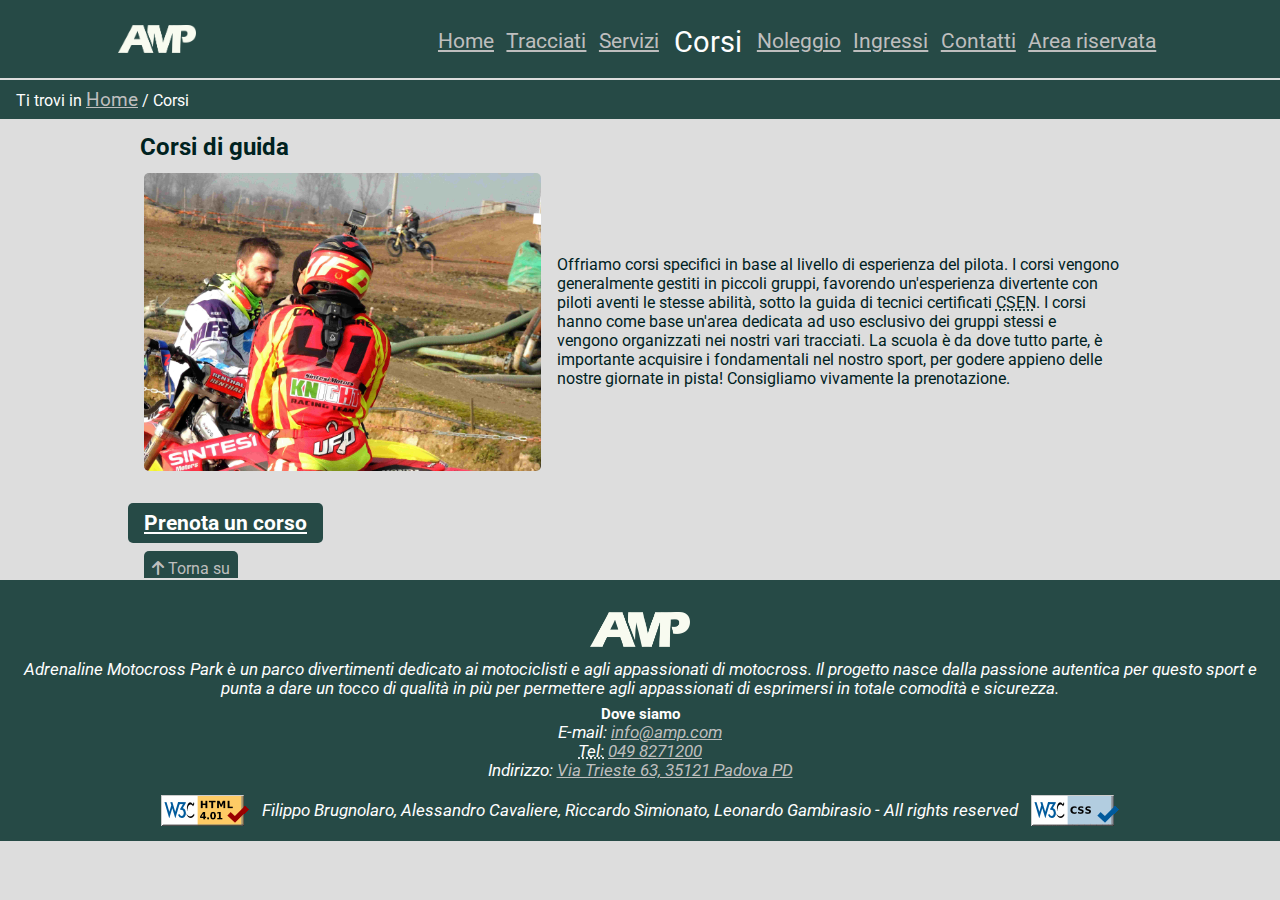
<file: corsi/corsi.html>
<!DOCTYPE html>
<html lang="it">
<head>
	<title>Corsi - Adrenaline Motocross Park</title>
	<meta charset="utf-8">
	<meta name="keywords" content="corsi adrenaline motocross park, corsi motocross, scuola di guida, adrenaline motocross park, motocross padova, motocross veneto, enduro, sport, sport padova, noleggio moto, moto, motorsport">
	<meta name="description" content="Elenco de corsi disponibili presso Adrenaline Motocross Park">
	<meta name="author" content="Brugnolaro Filippo, Cavaliere Alessandro, Gambirasio Leonardo, Simionato Riccardo">
	<meta name="viewport" content="width=device-width, initial-scale=1">
	<meta name="robots" content="index, follow">

	<script src="../utils/utils.js"></script>

	<link href="../css/fontawesome/fontawesome.min.css" rel="stylesheet">
	<link href="../css/fontawesome/solid.min.css" rel="stylesheet">
	<link href="../css/fontawesome/regular.min.css" rel="stylesheet">

	<link rel="stylesheet" media="screen" href="../css/style.css">
	<link rel="stylesheet" media="print" href="../css/print.css">
	<link rel="icon" href="../images/logo/AMP_dark_icon.png">
</head>

<body class="container1">

	<!-- GRUPPO 1 -> ITEM 1 -->
	<!-- start container 2 -->
	<nav class="container2 container1-item"  aria-label="menu principale">

		<!-- GRUPPO 2 -> ITEM 1 -->
		<!-- LOGO -->
		<div class="logobox">
			<!-- LOGO -->
			<h1 class="logo" lang="en">Adrenaline Motocross Park</h1>
			<!-- HAMBURGER -->
			<a href="javascript:void(0);" class="icon" onclick="toggleMenu()" aria-label="apri o chiudi il menu">
				<i class="fa-solid fa-bars" id="menu-icon"></i>
			</a>
		</div>

		<!-- GRUPPO 2 -> ITEM 2 -->
		<!-- MENU LINK -->
		<ul id="menu" class="showMenu">
			<li><a href="../" lang="en">Home</a></li>
			<li><a href="../tracciati/">Tracciati</a></li>
			<li><a href="../servizi/">Servizi</a></li>
			<li id="active">Corsi</li>
			<li><a href="../noleggio/">Noleggio</a></li>
			<li><a href="../ingressi/">Ingressi</a></li>
			<li><a href="../contatti/">Contatti</a></li>
			<li><a href="../login/">Area riservata</a></li>
		</ul>
	</nav> <!-- end container 2 -->

	<!-- GRUPPO 1 -> ITEM 2 -->
	<nav id="breadcrumb" class="container1-item" aria-label="percorso per giungere alla risorsa">
		<p>Ti trovi in <a href="../" lang="en">Home</a> / Corsi</p>
	</nav>



  	<div id="contentCorsi" class="container1-item content">
		<h2>Corsi di guida</h2>
		<div class="corsiDescription">
			<img id="imgCorsi" src="../images/services/corso2.jpg" alt="Uno dei nostri istruttori e un allievo pilota fotografati durante una pausa a bordo pista, mentre si scambiano delle opinioni sul corso">
			<p>Offriamo corsi specifici in base al livello di esperienza del pilota.
				I corsi vengono generalmente gestiti in piccoli gruppi, favorendo un'esperienza divertente con piloti
				aventi le stesse abilità, sotto la guida di tecnici certificati <abbr title="Centro Sportivo Educativo Nazionale">CSEN</abbr>.
				I corsi hanno come base un'area dedicata ad uso esclusivo dei gruppi stessi e vengono organizzati nei nostri vari tracciati.
				La scuola è da dove tutto parte, è importante acquisire i fondamentali nel nostro sport, per godere appieno delle nostre giornate in pista!
				Consigliamo vivamente la prenotazione.</p>
		</div>

		<div class="corsiList">
			<dettaglioCorsi/>
		</div>
		<erroreCorsi/>
		<globalError/>

		<div class="button">
			<a href="../login/?redirect=corsi">Prenota un corso</a>
		</div>

		<a id="topButton" href="#"><i class="fa-solid fa-arrow-up" aria-hidden="true"></i> Torna su</a>
	</div>

  	<footer>
		<div class="footerInfo">
			<img src="../images/logo/AMP_light.png" alt="Logo Adrenaline Motocross Park con le tre iniziali sovrapposte">
			<p><span lang="en">Adrenaline Motocross Park</span> è un parco divertimenti dedicato ai motociclisti
			e agli appassionati di motocross. Il progetto nasce dalla passione autentica
			per questo sport e punta a dare un tocco di qualità in più per permettere agli
			appassionati di esprimersi in totale comodità e sicurezza.</p>
		</div>

		<div class="footerDoveSiamo">
			<h3>Dove siamo</h3>
			<p class="informazioniFooter"><span lang="en">E-mail</span>: <a href="mailto:info@amp.com">info@amp.com</a></p>
			<p class="informazioniFooter"><abbr title="Telefono">Tel:</abbr> <a href="tel:0498271200">049  8271200</a></p>
			<p class="informazioniFooter">Indirizzo: <a href="https://goo.gl/maps/RxsTsaWRkuF1mHwz5" target="_blank"> Via Trieste 63, 35121 Padova PD</a></p>
		</div>

		<div class="footerValid">
			<img src="../images/valid-html401.png" alt="HTML valido" class="imgValidCode">
			<p>Filippo Brugnolaro, Alessandro Cavaliere, Riccardo Simionato, Leonardo Gambirasio - <span lang="en">All
					rights reserved</span></p>
			<img src="../images/vcss-blue.gif" alt="CSS valido" class="imgValidCode">
		</div>
	</footer>
</body>
</html>
</file>
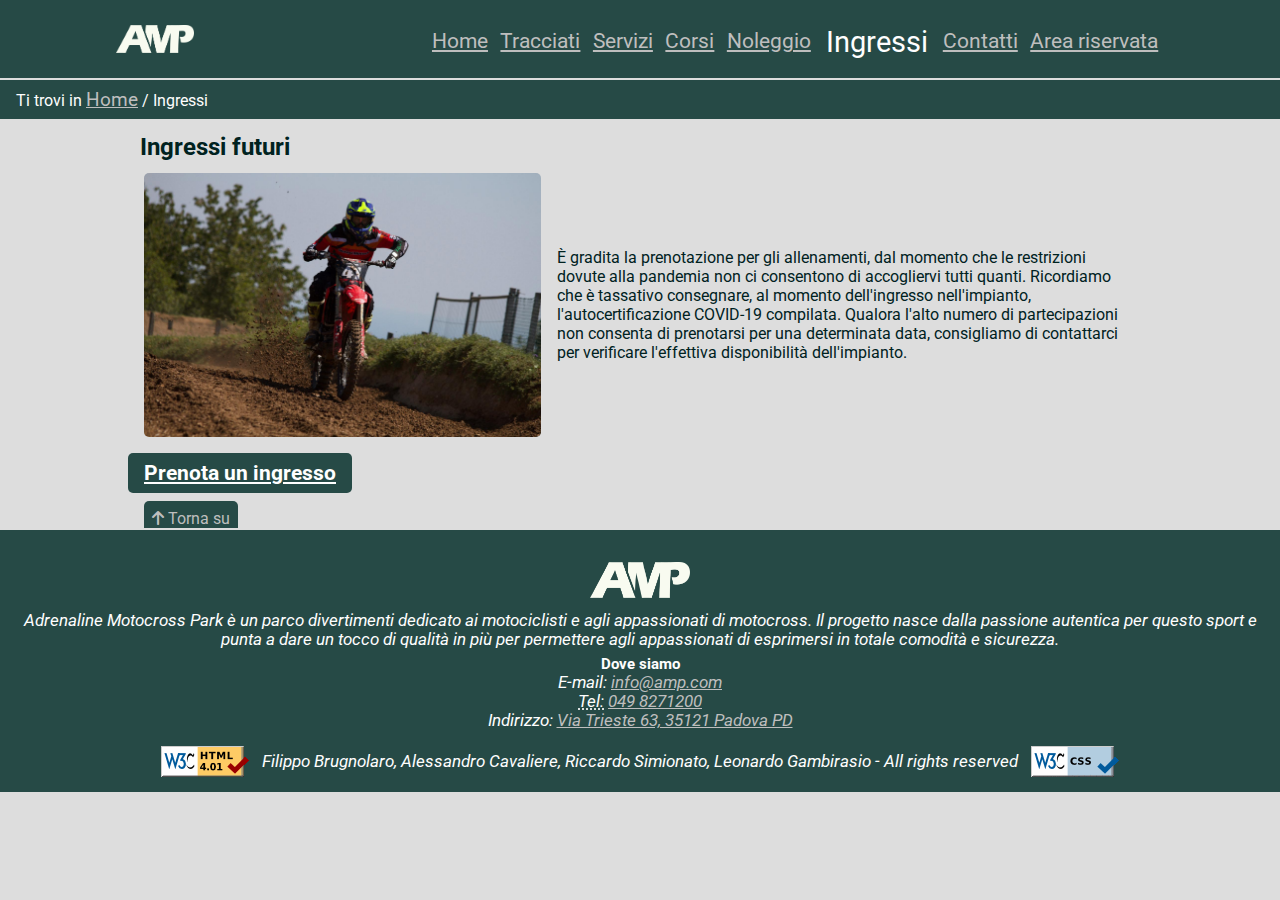
<file: ingressi/ingressi.html>
<!DOCTYPE html>
<html lang="it">
<head>
  <title>Ingressi - Adrenaline Motocross Park</title>
  <meta charset="utf-8">
  <meta name="keywords" content="date apertura adrenaline motocross park, ingressi adrenaline motocross park, motocross, motocross padova, motocross veneto, enduro, sport, sport padova, noleggio moto, corsi motocross, moto, motorsport">
  <meta name="description" content="Elenco date di apertura disponibili presso Adrenaline Motocross Park">
  <meta name="author" content="Brugnolaro Filippo, Cavaliere Alessandro, Gambirasio Leonardo, Simionato Riccardo">
  <meta name="viewport" content="width=device-width, initial-scale=1">
  <meta name="robots" content="index, follow">

  <script src="../utils/utils.js"></script>

  <link href="../css/fontawesome/fontawesome.min.css" rel="stylesheet">
	<link href="../css/fontawesome/solid.min.css" rel="stylesheet">
	<link href="../css/fontawesome/regular.min.css" rel="stylesheet">

  <link rel="stylesheet" media="screen" href="../css/style.css">
	<link rel="stylesheet" media="print" href="../css/print.css">
  <link rel="icon" href="../images/logo/AMP_dark_icon.png">
</head>

<!-- start container 1 -->
<body class="container1">

    <!-- GRUPPO 1 -> ITEM 1 -->
    <!-- start container 2 -->
    <nav class="container2 container1-item"  aria-label="menu principale">

      <!-- GRUPPO 2 -> ITEM 1 -->
      <!-- LOGO -->
      <div class="logobox">
        <!-- LOGO -->
        <h1 class="logo" lang="en">Adrenaline Motocross Park</h1>
        <!-- HAMBURGER -->
        <a href="javascript:void(0);" class="icon" aria-label="apri o chiudi menu" onclick="toggleMenu()">
          <i class="fa-solid fa-bars" id="menu-icon"></i>
        </a>
      </div>

      <!-- GRUPPO 2 -> ITEM 2 -->
      <!-- MENU LINK -->
        <ul id="menu" class="showMenu">
          <li><a href="../" lang="en">Home</a></li>
          <li><a href="../tracciati/">Tracciati</a></li>
          <li><a href="../servizi/">Servizi</a></li>
          <li><a href="../corsi/">Corsi</a></li>
          <li><a href="../noleggio/">Noleggio</a></li>
          <li id="active">Ingressi</li>
          <li><a href="../contatti/">Contatti</a></li>
          <li><a href="../login/">Area riservata</a></li>
        </ul>
    </nav> <!-- end container 2 -->

  <!-- GRUPPO 1 -> ITEM 2 -->
  <nav id="breadcrumb" class="container1-item" aria-label="percorso per giungere alla risorsa">
    <p>Ti trovi in <a href="../" lang="en">Home</a> / Ingressi</p>
  </nav>

  <!-- GRUPPO 1 -> ITEM 3 -->
  <div id="contentIngressi" class="container1-item content nole">
      <h2>Ingressi futuri</h2>

      <div class="noleggioDescription">
          <img src="../images/services/ingresso1.jpeg" alt="Un pilota che affronta un rettilineo a tutta velocità">
          <p>È gradita la prenotazione per gli allenamenti, dal momento che le restrizioni dovute alla pandemia non ci consentono di accogliervi
              tutti quanti. Ricordiamo che è tassativo consegnare, al momento dell'ingresso nell'impianto, l'autocertificazione COVID-19 compilata.
              Qualora l'alto numero di partecipazioni non consenta di prenotarsi per una determinata data, consigliamo di contattarci per verificare
              l'effettiva disponibilità dell'impianto.
          </p>
      </div>


      <div class="tableContainer">
          <tableIngressi/>
      </div>

      <erroreIngressi/>
      <globalError/>

      <div class="button">
        <a href="../login/?redirect=ingressi">Prenota un ingresso</a>
      </div>

    <a id="topButton" href="#"><i class="fa-solid fa-arrow-up" aria-hidden="true"></i> Torna su</a>
  </div>

  <!-- GRUPPO 1 -> ITEM 4 -->
  <footer>
		<div class="footerInfo">
			<img src="../images/logo/AMP_light.png" alt="Logo Adrenaline Motocross Park con le tre iniziali sovrapposte">
			<p><span lang="en">Adrenaline Motocross Park</span> è un parco divertimenti dedicato ai motociclisti
			e agli appassionati di motocross. Il progetto nasce dalla passione autentica
			per questo sport e punta a dare un tocco di qualità in più per permettere agli
			appassionati di esprimersi in totale comodità e sicurezza.</p>
		</div>

		<div class="footerDoveSiamo">
			<h3>Dove siamo</h3>
			<p class="informazioniFooter"><span lang="en">E-mail</span>: <a href="mailto:info@amp.com">info@amp.com</a></p>
			<p class="informazioniFooter"><abbr title="Telefono">Tel:</abbr> <a href="tel:0498271200">049  8271200</a></p>
			<p class="informazioniFooter">Indirizzo: <a href="https://goo.gl/maps/RxsTsaWRkuF1mHwz5" target="_blank"> Via Trieste 63, 35121 Padova PD</a></p>
		</div>

		<div class="footerValid">
			<img src="../images/valid-html401.png" alt="HTML valido" class="imgValidCode">
			<p>Filippo Brugnolaro, Alessandro Cavaliere, Riccardo Simionato, Leonardo Gambirasio - <span lang="en">All
					rights reserved</span></p>
			<img src="../images/vcss-blue.gif" alt="CSS valido" class="imgValidCode">
		</div>
	</footer>
</body>
</html>
</file>
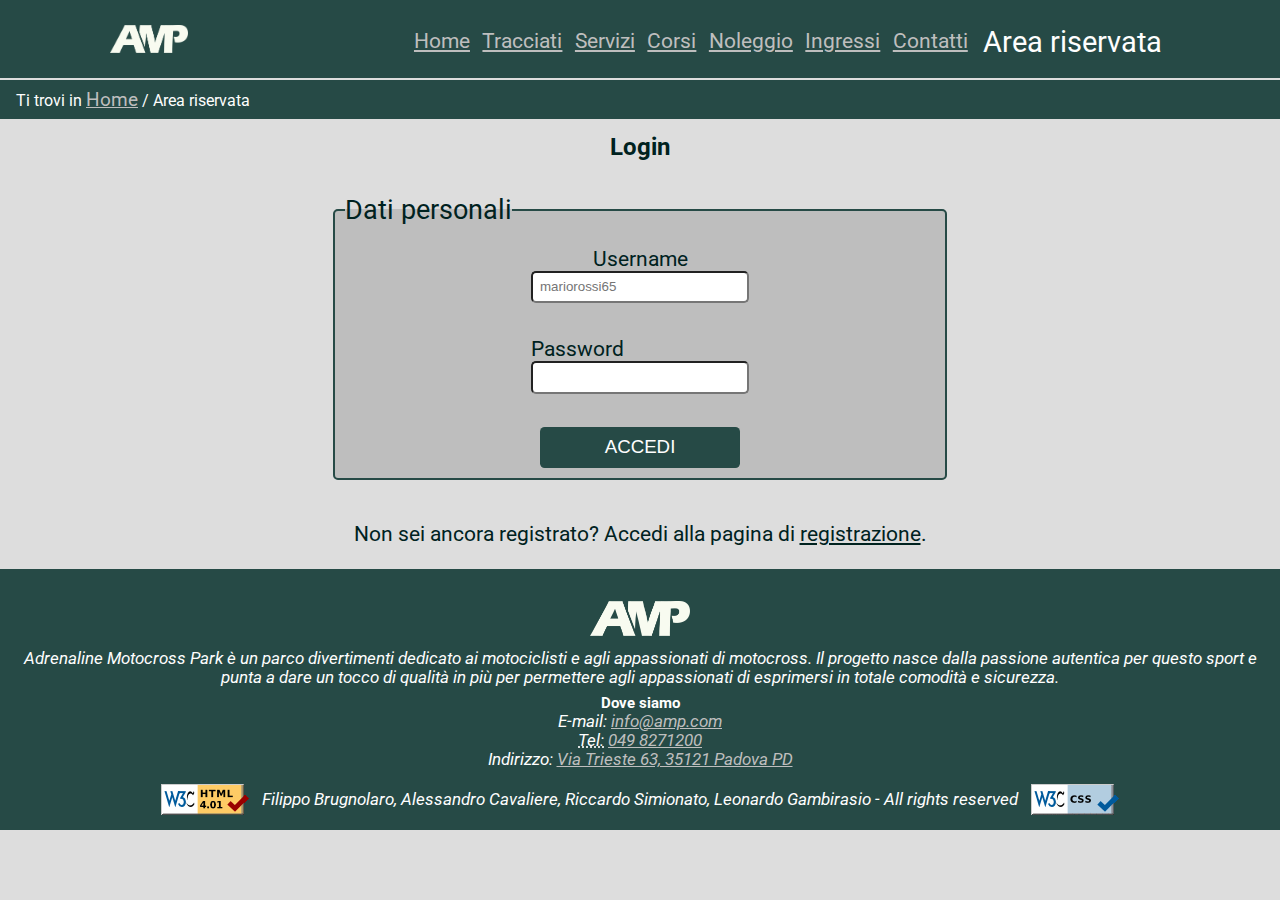
<file: login/login.html>
<!DOCTYPE html>

<html lang="it">

<head>

	<title>Login - Adrenaline Motocross Park</title>
	<meta charset="utf-8">
	<meta name="keywords" content="area riservata adrenaline motocross park, adrenaline motocross park, motocross, motocross padova, motocross veneto, enduro, sport, sport padova, noleggio moto, corsi motocross, moto, motorsport">
	<meta name="description" content="Area riservata Adrenaline Motocross Park">
	<meta name="author" content="Brugnolaro Filippo, Cavaliere Alessandro, Gambirasio Leonardo, Simionato Riccardo">
	<meta name="viewport" content="width=device-width, initial-scale=1">
	<meta name="robots" content="index, follow">

	<script src="loginValidation.js"></script>
	<script src="../utils/utils.js"></script>

	<link href="../css/fontawesome/fontawesome.min.css" rel="stylesheet">
	<link href="../css/fontawesome/solid.min.css" rel="stylesheet">
	<link href="../css/fontawesome/regular.min.css" rel="stylesheet">

	<link rel="stylesheet" media="screen" href="../css/style.css">
	<link rel="stylesheet" media="print" href="../css/print.css">
	<link rel="icon" href="../images/logo/AMP_dark_icon.png">
</head>

<body onload="load();setMenu();" class="container1">

	<!-- GRUPPO 1 -> ITEM 1 -->
	<!-- start container 2 -->
	<nav class="container2 container1-item"  aria-label="menu principale">

		<!-- GRUPPO 2 -> ITEM 1 -->
		<!-- LOGO -->
		<div class="logobox">
			<!-- LOGO -->
			<h1 class="logo" lang="en">Adrenaline Motocross Park</h1>
			<!-- HAMBURGER -->
			<a href="javascript:void(0);" class="icon" onclick="toggleMenu()" aria-label="apri o chiudi il menu">
				<i class="fa-solid fa-bars" id="menu-icon"></i>
			</a>
		</div>

		<!-- GRUPPO 2 -> ITEM 2 -->
		<!-- MENU LINK -->
		<ul id="menu" class="showMenu">
			<li><a href="../" lang="en">Home</a></li>
			<li><a href="../tracciati/">Tracciati</a></li>
			<li><a href="../servizi/">Servizi</a></li>
			<li><a href="../corsi/">Corsi</a></li>
			<li><a href="../noleggio/">Noleggio</a></li>
			<li><a href="../ingressi/">Ingressi</a></li>
			<li><a href="../contatti/">Contatti</a></li>
			<li id="active">Area riservata</li>
		</ul>
	</nav> <!-- end container 2 -->

	<!-- GRUPPO 1 -> ITEM 2 -->
	<nav id="breadcrumb" class="container1-item" aria-label="percorso per giungere alla risorsa">
		<p>Ti trovi in <a href="../" lang="en">Home</a> / Area riservata</p>
	</nav>



  <div id="contentLogin" class="container1-item content">
		<h2>Login</h2>

		<form id="loginForm" method="post" action="_action_" onsubmit="return formValidation(event);">
			<messaggiForm/>

			<fieldset>
				<legend>Dati personali</legend>

				<div class="input-container">
					<label for="username"><span lang="en">Username</span></label>
					<span><input type="text" name="username" id="username" placeholder="mariorossi65" aria-required="true"></span><br>
				</div>

				<div class="input-container">
					<label for="password">Password </label>
					<span><input type="password" name="password" id="password" aria-required="true"></span><br>
				</div>

				<input type="submit" name="submit" value="ACCEDI">
			</fieldset>

		</form>

		<p>Non sei ancora registrato? Accedi alla pagina di <a href="../registrazione/">registrazione</a>.</p>
  </div>

	<footer>
		<div class="footerInfo">
			<img src="../images/logo/AMP_light.png" alt="Logo Adrenaline Motocross Park con le tre iniziali sovrapposte">
			<p><span lang="en">Adrenaline Motocross Park</span> è un parco divertimenti dedicato ai motociclisti
			e agli appassionati di motocross. Il progetto nasce dalla passione autentica
			per questo sport e punta a dare un tocco di qualità in più per permettere agli
			appassionati di esprimersi in totale comodità e sicurezza.</p>
		</div>

		<div class="footerDoveSiamo">
			<h3>Dove siamo</h3>
			<p class="informazioniFooter"><span lang="en">E-mail</span>: <a href="mailto:info@amp.com">info@amp.com</a></p>
			<p class="informazioniFooter"><abbr title="Telefono">Tel:</abbr> <a href="tel:0498271200">049  8271200</a></p>
			<p class="informazioniFooter">Indirizzo: <a href="https://goo.gl/maps/RxsTsaWRkuF1mHwz5" target="_blank"> Via Trieste 63, 35121 Padova PD</a></p>
		</div>

		<div class="footerValid">
			<img src="../images/valid-html401.png" alt="HTML valido" class="imgValidCode">
			<p>Filippo Brugnolaro, Alessandro Cavaliere, Riccardo Simionato, Leonardo Gambirasio - <span lang="en">All
					rights reserved</span></p>
			<img src="../images/vcss-blue.gif" alt="CSS valido" class="imgValidCode">
		</div>
	</footer>
</body>
</html>
</file>
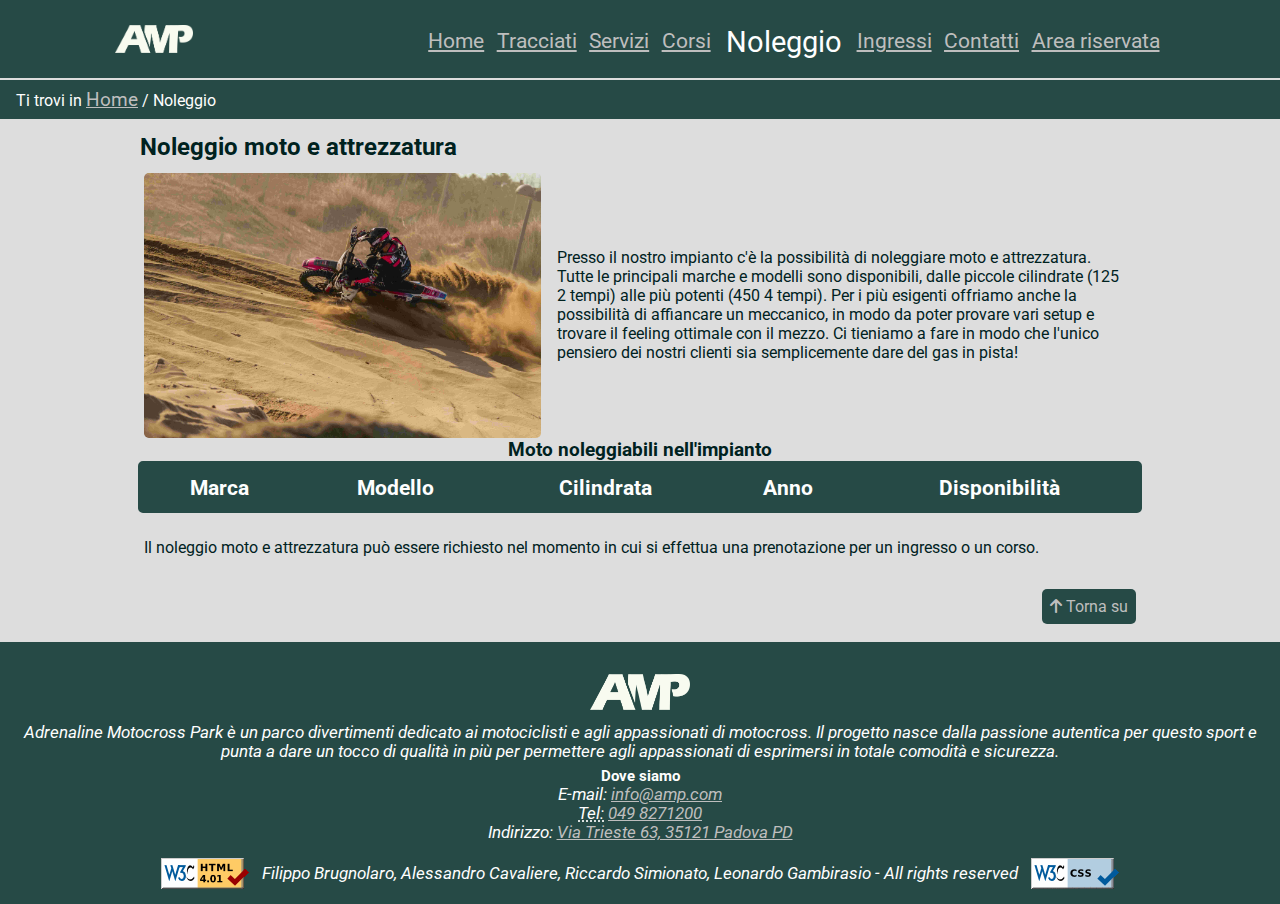
<file: noleggio/noleggio.html>
<!DOCTYPE html>
<html lang="it">
<head>
	<title>Noleggio - Adrenaline Motocross Park</title>
	<meta charset="utf-8">
	<meta name="keywords" content="noleggio adrenaline motocross park, noleggio moto, noleggio moto padova, adrenaline motocross park, motocross, motocross padova, motocross veneto, enduro, sport, sport padova, corsi motocross, moto, motorsport">
	<meta name="description" content="Elenco delle moto noleggiabili presso Adrenaline Motocross Park. Condizioni per il noleggio">
	<meta name="author" content="Brugnolaro Filippo, Cavaliere Alessandro, Gambirasio Leonardo, Simionato Riccardo">
	<meta name="viewport" content="width=device-width, initial-scale=1">
	<meta name="robots" content="index, follow">

	<script src="../utils/utils.js"></script>

	<link href="../css/fontawesome/fontawesome.min.css" rel="stylesheet">
	<link href="../css/fontawesome/solid.min.css" rel="stylesheet">
	<link href="../css/fontawesome/regular.min.css" rel="stylesheet">

	<link rel="stylesheet" media="screen" href="../css/style.css">
	<link rel="stylesheet" media="print" href="../css/print.css">
	<link rel="icon" href="../images/logo/AMP_dark_icon.png">
</head>

<body class="container1">

	<!-- GRUPPO 1 -> ITEM 1 -->
	<!-- start container 2 -->
	<nav class="container2 container1-item" aria-label="menu principale">

		<!-- GRUPPO 2 -> ITEM 1 -->
		<!-- LOGO -->
		<div class="logobox">
			<!-- LOGO -->
			<h1 class="logo" lang="en">Adrenaline Motocross Park</h1>
			<!-- HAMBURGER -->
			<a href="javascript:void(0);" class="icon" onclick="toggleMenu()" aria-label="apri o chiudi il menu">
				<i class="fa-solid fa-bars" id="menu-icon"></i>
			</a>
		</div>

		<!-- GRUPPO 2 -> ITEM 2 -->
		<!-- MENU LINK -->
		<ul id="menu" class="showMenu">
			<li><a href="../" lang="en">Home</a></li>
			<li><a href="../tracciati/">Tracciati</a></li>
			<li><a href="../servizi/">Servizi</a></li>
			<li><a href="../corsi/">Corsi</a></li>
			<li id="active">Noleggio</li>
			<li><a href="../ingressi/">Ingressi</a></li>
			<li><a href="../contatti/">Contatti</a></li>
			<li><a href="../login/">Area riservata</a></li>
		</ul>
	</nav> <!-- end container 2 -->

	<!-- GRUPPO 1 -> ITEM 2 -->
	<nav id="breadcrumb" class="container1-item" aria-label="percorso per giungere alla risorsa">
		<p>Ti trovi in <a href="../" lang="en">Home</a> / Noleggio</p>
	</nav>

  	<div id="contentNoleggio" class="container1-item content">
		<h2>Noleggio moto e attrezzatura</h2>

		<div class="noleggioDescription">
			<img src="../images/services/noleggio2.jpg" alt="Un pilota che affronta una curva ad alta velocità a bordo di una nostro moto a noleggio">
			<p>Presso il nostro impianto c'è la possibilità di noleggiare moto e attrezzatura. Tutte le principali marche e modelli sono disponibili,
				dalle piccole cilindrate (125 2 tempi) alle più potenti (450 4 tempi).
				Per i più esigenti offriamo anche la possibilità di affiancare un meccanico, in modo da poter provare vari <span lang="en">setup</span>
				e trovare il feeling ottimale con il mezzo. Ci tieniamo a fare in modo che l'unico pensiero dei nostri clienti sia semplicemente
				dare del gas in pista!</p>
		</div>
		<div class="tableContainer">
			<table title="tabella contenente tutte le moto noleggiabili dell'impianto">
				<caption>Moto noleggiabili nell'impianto</caption>
				<thead>
					<tr>
						<th scope="col">Marca</th>
						<th scope="col">Modello</th>
						<th scope="col">Cilindrata</th>
						<th scope="col">Anno</th>
						<th scope="col">Disponibilità</th>
					</tr>
				</thead>
				<tbody>
					<dettaglioMotoDisp/>
				</tbody>
			</table>
			<erroreMotoDisp/>
		</div>

    	<p>Il noleggio moto e attrezzatura può essere richiesto nel momento in cui si effettua una prenotazione per un ingresso o un corso.</p>

		<a id="topButton" href="#"><i class="fa-solid fa-arrow-up" aria-hidden="true"></i> Torna su</a>
  	</div>

 	<footer>
		<div class="footerInfo">
			<img src="../images/logo/AMP_light.png" alt="Logo Adrenaline Motocross Park con le tre iniziali sovrapposte">
			<p><span lang="en">Adrenaline Motocross Park</span> è un parco divertimenti dedicato ai motociclisti
			e agli appassionati di motocross. Il progetto nasce dalla passione autentica
			per questo sport e punta a dare un tocco di qualità in più per permettere agli
			appassionati di esprimersi in totale comodità e sicurezza.</p>
		</div>

		<div class="footerDoveSiamo">
			<h3>Dove siamo</h3>
			<p class="informazioniFooter"><span lang="en">E-mail</span>: <a href="mailto:info@amp.com">info@amp.com</a></p>
			<p class="informazioniFooter"><abbr title="Telefono">Tel:</abbr> <a href="tel:0498271200">049  8271200</a></p>
			<p class="informazioniFooter">Indirizzo: <a href="https://goo.gl/maps/RxsTsaWRkuF1mHwz5" target="_blank"> Via Trieste 63, 35121 Padova PD</a></p>
		</div>

		<div class="footerValid">
			<img src="../images/valid-html401.png" alt="HTML valido" class="imgValidCode">
			<p>Filippo Brugnolaro, Alessandro Cavaliere, Riccardo Simionato, Leonardo Gambirasio - <span lang="en">All
					rights reserved</span></p>
			<img src="../images/vcss-blue.gif" alt="CSS valido" class="imgValidCode">
		</div>
	</footer>
</body>
</html>
</file>
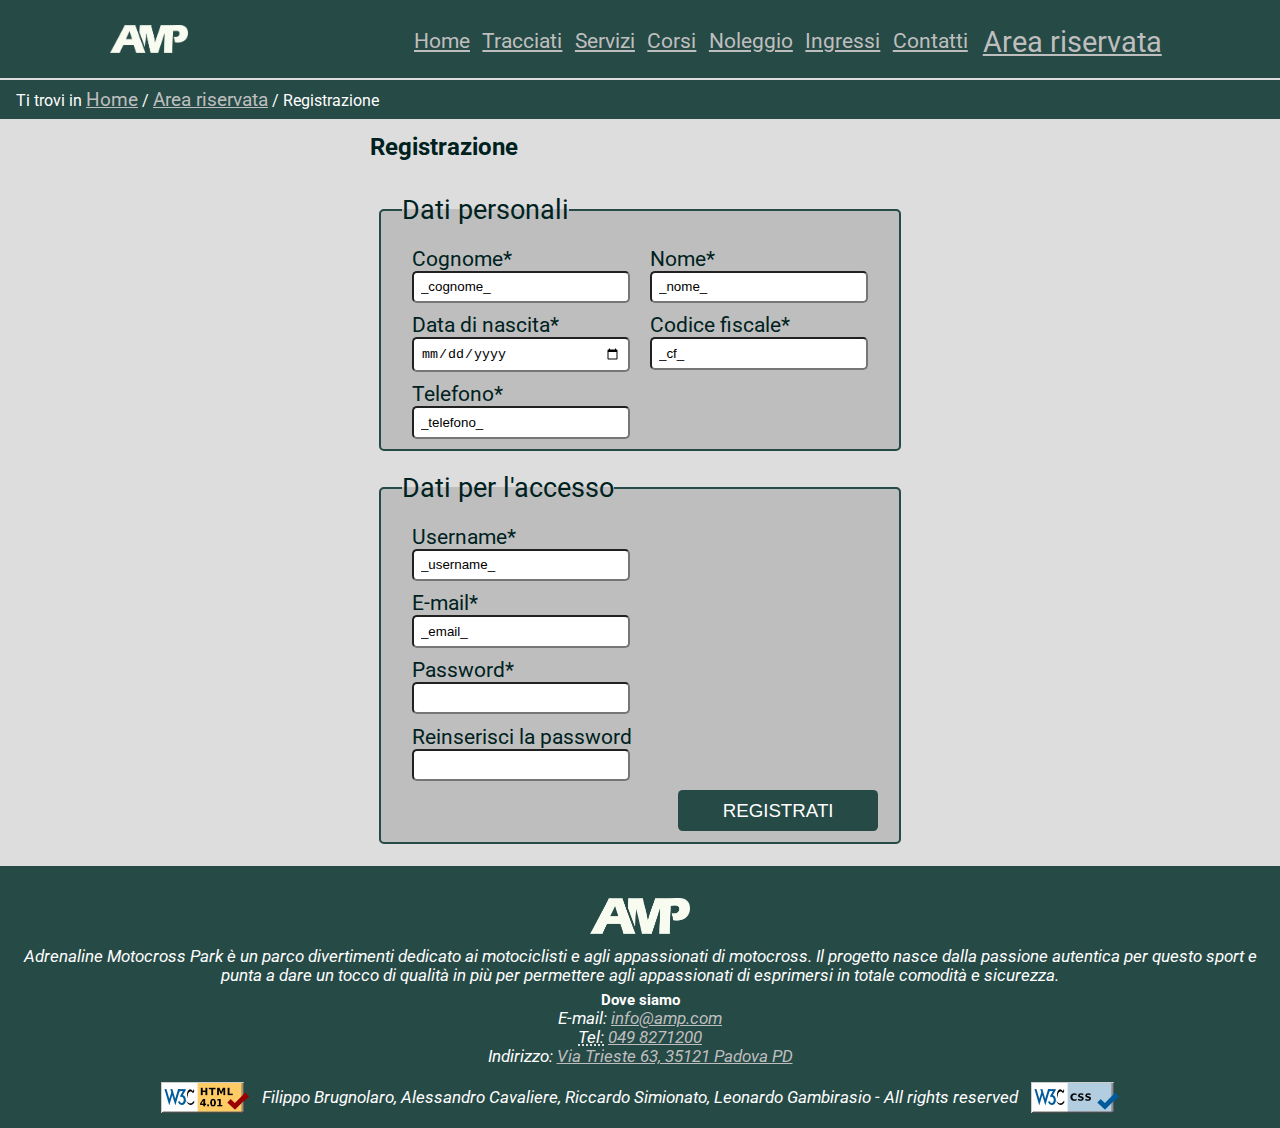
<file: registrazione/registrazione.html>
<!DOCTYPE html>

<html lang="it">

<head>

	<title>Registrazione - Adrenaline Motocross Park</title>
	<meta charset="utf-8">
	<meta name="keywords" content="registrazione adrenaline motocross park, adrenaline motocross park, motocross, motocross padova, motocross veneto, enduro, sport, sport padova, noleggio moto, corsi motocross, moto, motorsport">
	<meta name="description" content="Registrazione nuovo utente Adrenaline Motocross Park">
	<meta name="author" content="Brugnolaro Filippo, Cavaliere Alessandro, Gambirasio Leonardo, Simionato Riccardo">
	<meta name="viewport" content="width=device-width, initial-scale=1">
	<meta name="robots" content="index, follow">

	<script src="registrazioneValidation.js"></script>
	<script src="../utils/utils.js"></script>

	<link href="../css/fontawesome/fontawesome.min.css" rel="stylesheet">
	<link href="../css/fontawesome/solid.min.css" rel="stylesheet">
	<link href="../css/fontawesome/regular.min.css" rel="stylesheet">

	<link rel="stylesheet" media="screen" href="../css/style.css">
	<link rel="stylesheet" media="print" href="../css/print.css">
	<link rel="icon" href="../images/logo/AMP_dark_icon.png">
</head>


<body onload="load();setMenu();" class="container1">

	<!-- GRUPPO 1 -> ITEM 1 -->
	<!-- start container 2 -->
	<nav class="container2 container1-item"  aria-label="menu principale">

		<!-- GRUPPO 2 -> ITEM 1 -->
		<!-- LOGO -->
		<div class="logobox">
			<!-- LOGO -->
			<h1 class="logo" lang="en">Adrenaline Motocross Park</h1>
			<!-- HAMBURGER -->
			<a href="javascript:void(0);" class="icon" onclick="toggleMenu()" aria-label="apri o chiudi il menu">
				<i class="fa-solid fa-bars" id="menu-icon"></i>
			</a>
		</div>

		<!-- GRUPPO 2 -> ITEM 2 -->
		<!-- MENU LINK -->
		<ul id="menu" class="showMenu">
			<li><a href="../" lang="en">Home</a></li>
			<li><a href="../tracciati/">Tracciati</a></li>
			<li><a href="../servizi/">Servizi</a></li>
			<li><a href="../corsi/">Corsi</a></li>
			<li><a href="../noleggio/">Noleggio</a></li>
			<li><a href="../ingressi/">Ingressi</a></li>
			<li><a href="../contatti/">Contatti</a></li>
			<li id="active"><a href="../login/">Area riservata</a></li>
		</ul>
	</nav> <!-- end container 2 -->

	<!-- GRUPPO 1 -> ITEM 2 -->
	<nav id="breadcrumb" class="container1-item" aria-label="percorso per giungere alla risorsa">
		<p>Ti trovi in <a href="../"><span lang="en">Home</span></a> / <a href="../login/">Area riservata</a> / Registrazione</p>
	</nav>



  <div id="contentRegistrazione" class="container1-item content">
		<h2>Registrazione</h2>

        <globalError/>
        <form method="post" action="./" onsubmit="return formValidation(event);">
			<messaggiForm/>

	        <fieldset>
	            <legend>Dati personali</legend>

				<div class="input-box">
					<div class="input-container">
						<label for="cognomeUser">Cognome*</label>
						<span><input type="text" name="cognomeUser" id="cognomeUser" value="_cognome_" aria-required="true" placeholder="Mario"></span>
					</div>

					<div class="input-container">
						<label for="nomeUser">Nome*</label>
						<span><input type="text" name="nomeUser" id="nomeUser" value="_nome_" aria-required="true" placeholder="Rossi"></span>
					</div>
				</div>

				<div class="input-box">
					<div class="input-container">
						<label for="nascitaUser">Data di nascita*</label>
						<span><input type="date" name="nascitaUser" id="nascitaUser" aria-required="true" value="_nascita_"></span>
					</div>

					<div class="input-container">
						<label for="cfUser">Codice fiscale*</label>
						<span><input type="text" name="cfUser" id="cfUser" value="_cf_" aria-required="true" placeholder="MMMRRR00A11G224R"></span>
					</div>
				</div>

				<div class="input-container">
					<label for="telUser">Telefono*</label>
					<span><input type="tel" name="telUser" id="telUser" value="_telefono_" aria-required="true" placeholder="3216547907"></span>
				</div>
			</fieldset>

			<errors/>
	        <fieldset>
				<legend>Dati per l'accesso</legend>

				<div class="input-container">
					<label for="username" lang="en">Username*</label>
					<span><input type="text" name="username" id="username" value="_username_" aria-required="true" placeholder="mariorossi65"></span>
				</div>

				<div class="input-container">
					<label for="emailUser" lang="en">E-mail*</label>
					<span><input type="email" name="emailUser" id="emailUser" value="_email_" aria-required="true" placeholder="mario.rossi@gmail.com"></span>
				</div>

				<div class="input-container">
					<label for="pswUser">Password*</label>
					<span><input type="password" name="pswUser" id="pswUser" aria-required="true"></span>
				</div>

				<div class="input-container">
					<label for="pswCheck">Reinserisci la password</label>
					<span><input type="password" name="pswCheck" id="pswCheck" aria-required="true"></span>
				</div>

				<input type="submit" name="submit" value="REGISTRATI">
			</fieldset>
		</form>
  </div>

	<footer>
		<div class="footerInfo">
			<img src="../images/logo/AMP_light.png" alt="Logo Adrenaline Motocross Park con le tre iniziali sovrapposte">
			<p><span lang="en">Adrenaline Motocross Park</span> è un parco divertimenti dedicato ai motociclisti
			e agli appassionati di motocross. Il progetto nasce dalla passione autentica
			per questo sport e punta a dare un tocco di qualità in più per permettere agli
			appassionati di esprimersi in totale comodità e sicurezza.</p>
		</div>

		<div class="footerDoveSiamo">
			<h3>Dove siamo</h3>
			<p class="informazioniFooter"><span lang="en">E-mail</span>: <a href="mailto:info@amp.com">info@amp.com</a></p>
			<p class="informazioniFooter"><abbr title="Telefono">Tel:</abbr> <a href="tel:0498271200">049  8271200</a></p>
			<p class="informazioniFooter">Indirizzo: <a href="https://goo.gl/maps/RxsTsaWRkuF1mHwz5" target="_blank"> Via Trieste 63, 35121 Padova PD</a></p>
		</div>

		<div class="footerValid">
			<img src="../images/valid-html401.png" alt="HTML valido" class="imgValidCode">
			<p>Filippo Brugnolaro, Alessandro Cavaliere, Riccardo Simionato, Leonardo Gambirasio - <span lang="en">All
					rights reserved</span></p>
			<img src="../images/vcss-blue.gif" alt="CSS valido" class="imgValidCode">
		</div>
	</footer>

</body>
</html>
</file>
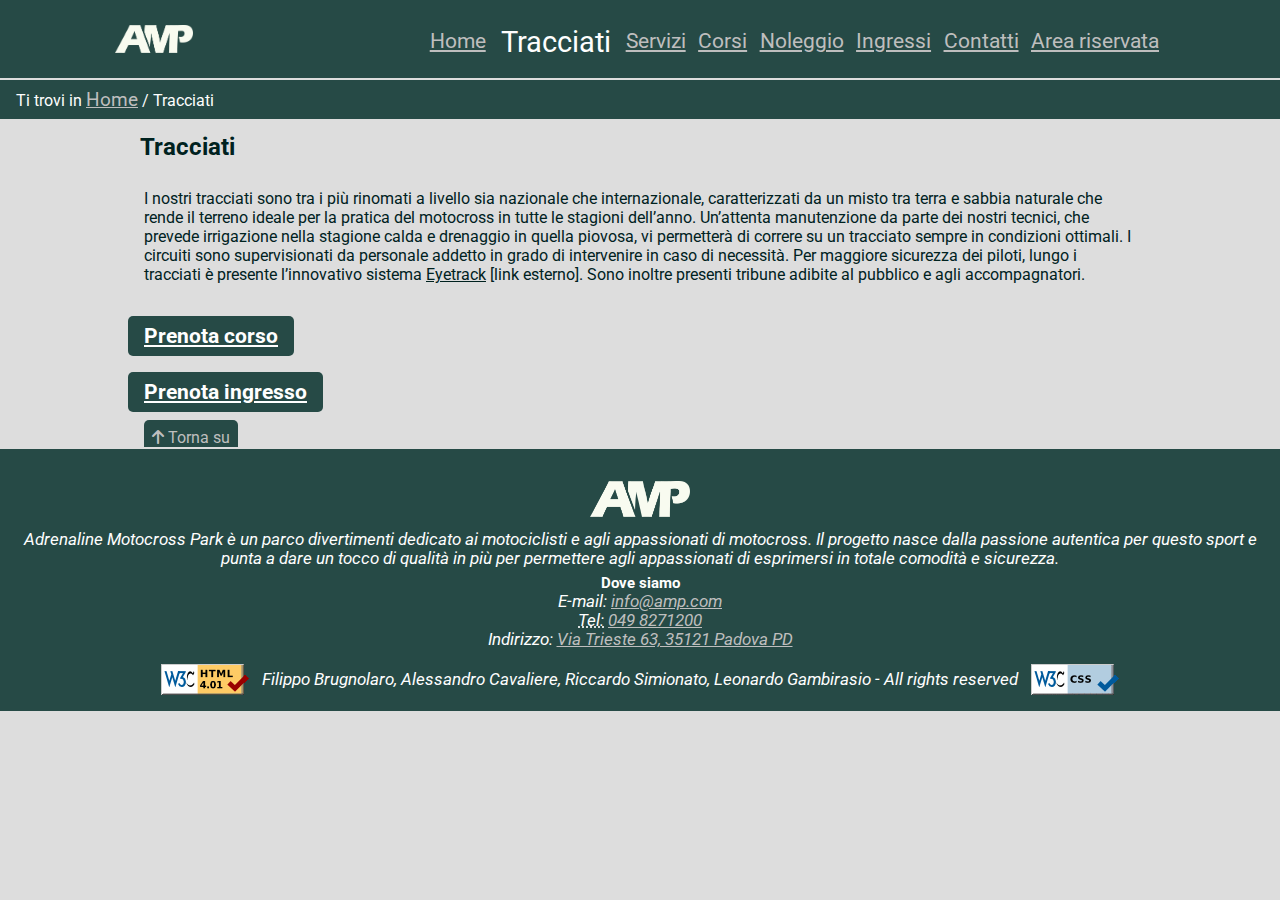
<file: tracciati/tracciati.html>
<!DOCTYPE html>

<html lang="it">

<head>

	<title>Tracciati - Adrenaline Motocross Park</title>
	<meta charset="utf-8">
	<meta name="keywords" content="tracciati adrenaline motocross park, tracciati motocross, adrenaline motocross park, motocross padova, motocross veneto, enduro, sport, sport padova, noleggio moto, corsi motocross, moto, motorsport">
	<meta name="description" content="Elenco dei tracciati disponibili presso Adrenaline Motocross Park">
	<meta name="author" content="Brugnolaro Filippo, Cavaliere Alessandro, Gambirasio Leonardo, Simionato Riccardo">
	<meta name="viewport" content="width=device-width, initial-scale=1">
	<meta name="robots" content="index, follow">

	<script src="../utils/utils.js"></script>

	<link href="../css/fontawesome/fontawesome.min.css" rel="stylesheet">
	<link href="../css/fontawesome/solid.min.css" rel="stylesheet">
	<link href="../css/fontawesome/regular.min.css" rel="stylesheet">

	<link rel="stylesheet" media="screen" href="../css/style.css">
	<link rel="stylesheet" media="print" href="../css/print.css">
	<link rel="icon" href="../images/logo/AMP_dark_icon.png">
</head>
<body class="container1">

	<!-- GRUPPO 1 -> ITEM 1 -->
	<!-- start container 2 -->
	<nav class="container2 container1-item"  aria-label="menu principale">

		<!-- GRUPPO 2 -> ITEM 1 -->
		<!-- LOGO -->
		<div class="logobox">
			<!-- LOGO -->
			<h1 class="logo" lang="en">Adrenaline Motocross Park</h1>
			<!-- HAMBURGER -->
			<a href="javascript:void(0);" class="icon" onclick="toggleMenu()" aria-label="apri o chiudi il menu">
				<i class="fa-solid fa-bars" id="menu-icon"></i>
			</a>
		</div>

		<!-- GRUPPO 2 -> ITEM 2 -->
		<!-- MENU LINK -->
		<ul id="menu" class="showMenu">
			<li><a href="../" lang="en">Home</a></li>
			<li id="active">Tracciati</li>
			<li><a href="../servizi/">Servizi</a></li>
			<li><a href="../corsi/">Corsi</a></li>
			<li><a href="../noleggio/">Noleggio</a></li>
			<li><a href="../ingressi/">Ingressi</a></li>
			<li><a href="../contatti/">Contatti</a></li>
			<li><a href="../login/">Area riservata</a></li>
		</ul>
	</nav> <!-- end container 2 -->

	<!-- GRUPPO 1 -> ITEM 2 -->
	<nav id="breadcrumb" class="container1-item" aria-label="percorso per giungere alla risorsa">
		<p>Ti trovi in <a href="../" lang="en">Home</a> / Tracciati</p>
	</nav>

  	<div id="contentTracciati" class="container1-item content">

		<h2>Tracciati</h2>

		<p>I nostri tracciati sono tra i più rinomati a livello sia nazionale che internazionale, caratterizzati da un misto tra terra e sabbia naturale che rende il terreno ideale per la pratica del motocross in tutte le stagioni dell’anno.
				Un’attenta manutenzione da parte dei nostri tecnici, che prevede irrigazione nella stagione calda e drenaggio in quella piovosa, vi permetterà di correre su un tracciato sempre in condizioni ottimali.
				I circuiti sono supervisionati da personale addetto in grado di intervenire in caso di necessità.
				Per maggiore sicurezza dei piloti, lungo i tracciati è presente l’innovativo sistema <a href="https://www.eye-track-sport.com/" target="_blank" lang="en">Eyetrack</a> <span aria-hidden="true">[</span>link esterno<span aria-hidden="true">]</span>. Sono inoltre presenti tribune adibite al pubblico e agli accompagnatori.</p>


		<dettaglioTracciati/>
		<erroreTracciati/>
		<globalError/>

		<div class="button"><a href="../login/?redirect=corsi">Prenota corso</a></div>
		<div class="button"><a href="../login/?redirect=ingressi">Prenota ingresso</a></div>

		<a id="topButton" href="#"><i class="fa-solid fa-arrow-up" aria-hidden="true"></i> Torna su</a>
  	</div>

	<footer>
		<div class="footerInfo">
			<img src="../images/logo/AMP_light.png" alt="Logo Adrenaline Motocross Park con le tre iniziali sovrapposte">
			<p><span lang="en">Adrenaline Motocross Park</span> è un parco divertimenti dedicato ai motociclisti
			e agli appassionati di motocross. Il progetto nasce dalla passione autentica
			per questo sport e punta a dare un tocco di qualità in più per permettere agli
			appassionati di esprimersi in totale comodità e sicurezza.</p>
		</div>

		<div class="footerDoveSiamo">
			<h3>Dove siamo</h3>
			<p class="informazioniFooter"><span lang="en">E-mail</span>: <a href="mailto:info@amp.com">info@amp.com</a></p>
			<p class="informazioniFooter"><abbr title="Telefono">Tel:</abbr> <a href="tel:0498271200">049  8271200</a></p>
			<p class="informazioniFooter">Indirizzo: <a href="https://goo.gl/maps/RxsTsaWRkuF1mHwz5" target="_blank"> Via Trieste 63, 35121 Padova PD</a></p>
		</div>

		<div class="footerValid">
			<img src="../images/valid-html401.png" alt="HTML valido" class="imgValidCode">
			<p>Filippo Brugnolaro, Alessandro Cavaliere, Riccardo Simionato, Leonardo Gambirasio - <span lang="en">All
					rights reserved</span></p>
			<img src="../images/vcss-blue.gif" alt="CSS valido" class="imgValidCode">
		</div>
	</footer>
</body>
</html>
</file>
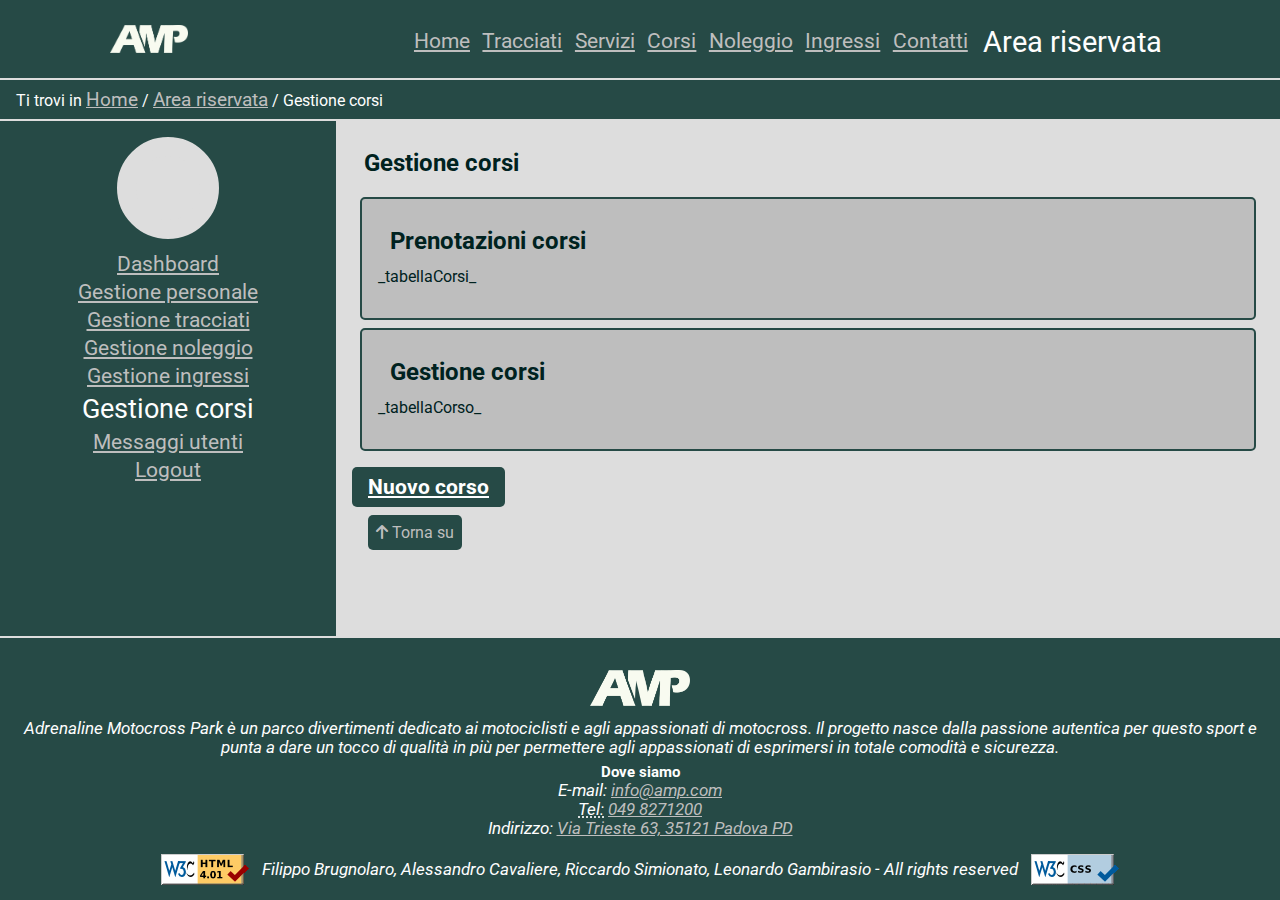
<file: area-riservata-admin/corsi/corsi.html>
<!DOCTYPE html>



<html lang="it">

<head>
	<title>Corsi admin - Adrenaline Motocross Park</title>
	<meta charset="utf-8">
	<meta name="keywords" content="adrenaline motocross park, motocross, motocross padova, motocross veneto, enduro, sport, sport padova, noleggio moto, corsi motocross, moto, motorsport">
	<meta name="description" content="Pannello di controllo corsi, area admin Adrenaline Motocross Park">
	<meta name="author" content="Brugnolaro Filippo, Cavaliere Alessandro, Gambirasio Leonardo, Simionato Riccardo">
	<meta name="viewport" content="width=device-width, initial-scale=1">
	<meta name="robots" content="noindex, nofollow">

	<script src="../../utils/utils.js"></script>

	<link href="../../css/fontawesome/fontawesome.min.css" rel="stylesheet">
	<link href="../../css/fontawesome/solid.min.css" rel="stylesheet">
	<link href="../../css/fontawesome/regular.min.css" rel="stylesheet">

	<link rel="stylesheet" media="screen" href="../../css/style.css">
<link rel="stylesheet" media="print" href="../../css/print.css">
	<link rel="icon" href="../../images/logo/AMP_dark_icon.png">
</head>

<!-- start container 1 -->
<body class="container1">

	<!-- GRUPPO 1 -> ITEM 1 -->
	<!-- start container 2 -->
	<nav class="container2 container1-item"  aria-label="menu principale">

		<!-- GRUPPO 2 -> ITEM 1 -->
		<!-- LOGO -->
				<div class="logobox">
			<!-- LOGO -->
			<h1 class="logo" lang="en">Adrenaline Motocross Park</h1>
			<!-- HAMBURGER -->
			<a href="javascript:void(0);" class="icon" onclick="toggleMenu()" aria-label="apri o chiudi il menu">
				<i class="fa-solid fa-bars" id="menu-icon"></i>
			</a>
		</div>

		<!-- GRUPPO 2 -> ITEM 2 -->
		<!-- MENU LINK -->
		<ul id="menu" class="showMenu">
			<li><a href="../../" lang="en">Home</a></li>
			<li><a href="../../tracciati/">Tracciati</a></li>
			<li><a href="../../servizi/">Servizi</a></li>
			<li><a href="../../corsi/">Corsi</a></li>
			<li><a href="../../noleggio/">Noleggio</a></li>
			<li><a href="../../ingressi/">Ingressi</a></li>
			<li><a href="../../contatti/">Contatti</a></li>
			<li id="active">Area riservata</li>
		</ul>

	</nav> <!-- end container 2 -->

	<!-- GRUPPO 1 -> ITEM 2 -->
	<nav id="breadcrumb" aria-label="percorso per giungere alla risorsa">
		<p>Ti trovi in <a href="../../" lang="en">Home</a> / <a href="../../login/">Area riservata</a> / Gestione corsi</p>
	</nav>

	<!-- GRUPPO 1 -> ITEM 3 -->
	<!-- start container 3 -->
	<div class="container3 container1-item">
		<!-- GRUPPO 3 -> ITEM 1 -->
		<nav class="navUser container3-item"  aria-label="menu area riservata">
			<i id="userIcon" class="fa-solid fa-_userIcon_" aria-hidden="true"></i>

			<ul id="sideMenu">
				<li><a href="../" lang="en">Dashboard</a></li>
				<li><a href="../dati-utente/">Gestione personale</a></li>
				<li><a href="../tracciati/">Gestione tracciati</a></li>
				<li><a href="../noleggio/">Gestione noleggio</a></li>
				<li><a href="../ingressi/">Gestione ingressi</a></li>
				<li id="activeSub">Gestione corsi</li>
				<li><a href="../messaggi/">Messaggi utenti</a></li>
				<li><a href="../../login/logout.php" lang="en">Logout</a></li>
			</ul>
		</nav>

		<!-- GRUPPO 3 -> ITEM 2 -->
		<div class="contentReserved container3-item">
			<h2>Gestione corsi</h2>

			<globalError/>

			<article>
				<h2>Prenotazioni corsi</h2>
					_tabellaCorsi_
				<erroreCorsi/>
			</article>

			<article id='gestioneCorsi'>
				<h2>Gestione corsi</h2>
					_tabellaCorso_
				<erroreCorso/>
			</article>

			<div class="button">
				<a href="gestioneCorso.php">Nuovo corso</a>
			</div>

			<a id="topButton" href="#"><i class="fa-solid fa-arrow-up" aria-hidden="true"></i> Torna su</a>
		</div>

	</div> <!-- end container 3 -->

	<!-- GRUPPO 1 -> ITEM 4 -->
	<footer>
		<div class="footerInfo">
			<img src="../../images/logo/AMP_light.png" alt="Logo Adrenaline Motocross Park con le tre iniziali sovrapposte">
			<p><span lang="en">Adrenaline Motocross Park</span> è un parco divertimenti dedicato ai motociclisti
			e agli appassionati di motocross. Il progetto nasce dalla passione autentica
			per questo sport e punta a dare un tocco di qualità in più per permettere agli
			appassionati di esprimersi in totale comodità e sicurezza.</p>
		</div>

		<div class="footerDoveSiamo">
			<h3>Dove siamo</h3>
			<p class="informazioniFooter"><span lang="en">E-mail</span>: <a href="mailto:info@amp.com">info@amp.com</a></p>
			<p class="informazioniFooter"><abbr title="Telefono">Tel:</abbr> <a href="tel:0498271200">049  8271200</a></p>
			<p class="informazioniFooter">Indirizzo: <a href="https://goo.gl/maps/RxsTsaWRkuF1mHwz5" target="_blank"> Via Trieste 63, 35121 Padova PD</a></p>
		</div>

		<div class="footerValid">
			<img src="../../images/valid-html401.png" alt="HTML valido" class="imgValidCode">
			<p>Filippo Brugnolaro, Alessandro Cavaliere, Riccardo Simionato, Leonardo Gambirasio - <span lang="en">All
					rights reserved</span></p>
			<img src="../../images/vcss-blue.gif" alt="CSS valido" class="imgValidCode">
		</div>
	</footer>
</body> <!-- end container 1 -->
</html>
</file>
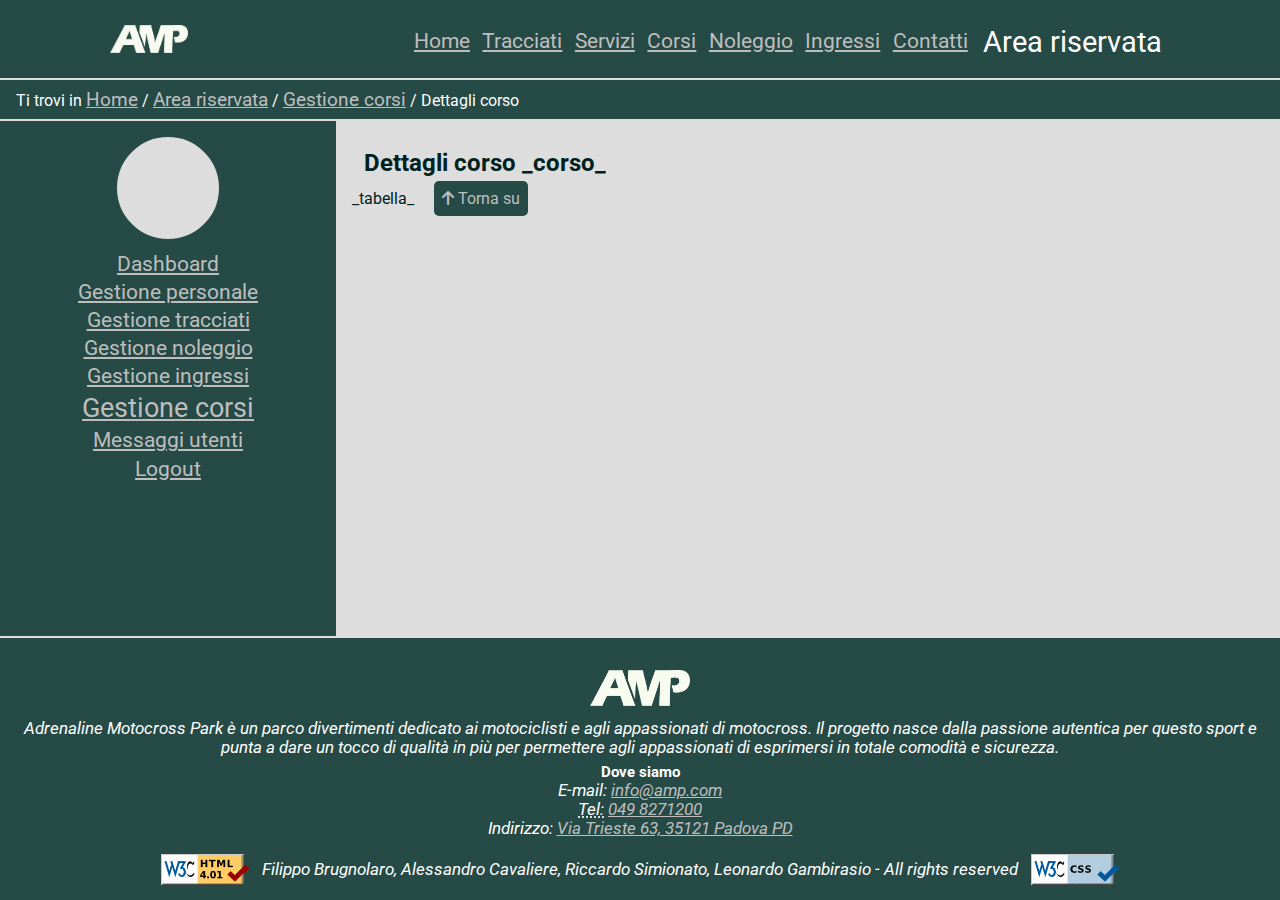
<file: area-riservata-admin/corsi/dettagliCorso.html>
<!DOCTYPE html>



<html lang="it">

<head>
	<title>Dettagli corso - Adrenaline Motocross Park</title>
	<meta charset="utf-8">
	<meta name="keywords" content="adrenaline motocross park, motocross, motocross padova, motocross veneto, enduro, sport, sport padova, noleggio moto, corsi motocross, moto, motorsport">
	<meta name="description" content="Dettagli corso, area admin Adrenaline Motocross Park">
	<meta name="author" content="Brugnolaro Filippo, Cavaliere Alessandro, Gambirasio Leonardo, Simionato Riccardo">
	<meta name="viewport" content="width=device-width, initial-scale=1">
	<meta name="robots" content="noindex, nofollow">

	<script src="../../utils/utils.js"></script>

	<link href="../../css/fontawesome/fontawesome.min.css" rel="stylesheet">
	<link href="../../css/fontawesome/solid.min.css" rel="stylesheet">
	<link href="../../css/fontawesome/regular.min.css" rel="stylesheet">

	<link rel="stylesheet" media="screen" href="../../css/style.css">
<link rel="stylesheet" media="print" href="../../css/print.css">
	<link rel="icon" href="../../images/logo/AMP_dark_icon.png">
</head>

<!-- start container 1 -->
<body class="container1">

	<!-- GRUPPO 1 -> ITEM 1 -->
	<!-- start container 2 -->
	<nav class="container2 container1-item"  aria-label="menu principale">

		<!-- GRUPPO 2 -> ITEM 1 -->
		<!-- LOGO -->
				<div class="logobox">
			<!-- LOGO -->
			<h1 class="logo" lang="en">Adrenaline Motocross Park</h1>
			<!-- HAMBURGER -->
			<a href="javascript:void(0);" class="icon" onclick="toggleMenu()" aria-label="apri o chiudi il menu">
				<i class="fa-solid fa-bars" id="menu-icon"></i>
			</a>
		</div>

		<!-- GRUPPO 2 -> ITEM 2 -->
		<!-- MENU LINK -->
		<ul id="menu" class="showMenu">
			<li><a href="../../" lang="en">Home</a></li>
			<li><a href="../../tracciati/">Tracciati</a></li>
			<li><a href="../../servizi/">Servizi</a></li>
			<li><a href="../../corsi/">Corsi</a></li>
			<li><a href="../../noleggio/">Noleggio</a></li>
			<li><a href="../../ingressi/">Ingressi</a></li>
			<li><a href="../../contatti/">Contatti</a></li>
			<li id="active">Area riservata</li>
		</ul>

	</nav> <!-- end container 2 -->

	<!-- GRUPPO 1 -> ITEM 2 -->
	<nav id="breadcrumb" aria-label="percorso per giungere alla risorsa">
		<p>Ti trovi in <a href="../../" lang="en">Home</a> /
			<a href="../">Area riservata</a> / <a href="./">Gestione corsi</a>
			/ Dettagli corso
		</p>
	</nav>

	<!-- GRUPPO 1 -> ITEM 3 -->
	<!-- start container 3 -->
	<div class="container3 container1-item">
		<!-- GRUPPO 3 -> ITEM 1 -->
		<nav class="navUser container3-item"  aria-label="menu area riservata">
			<i id="userIcon" class="fa-solid fa-_userIcon_" aria-hidden="true"></i>

			<ul id="sideMenu">
				<li><a href="../" lang="en">Dashboard</a></li>
				<li><a href="../dati-utente/">Gestione personale</a></li>
				<li><a href="../tracciati/">Gestione tracciati</a></li>
				<li><a href="../noleggio/">Gestione noleggio</a></li>
				<li><a href="../ingressi/">Gestione ingressi</a></li>
				<li><a id="activeSub" href="./">Gestione corsi</a></li>
				<li><a href="../messaggi/">Messaggi utenti</a></li>
				<li><a href="../../login/logout.php" lang="en">Logout</a></li>
			</ul>
		</nav>

		<!-- GRUPPO 3 -> ITEM 2 -->
		<div class="contentReserved container3-item">
			<h2>Dettagli corso _corso_</h2>

			<globalError/>
			_tabella_
			<erroreDettagli/>

			<a id="topButton" href="#"><i class="fa-solid fa-arrow-up" aria-hidden="true"></i> Torna su</a>
		</div>

	</div> <!-- end container 3 -->

	<!-- GRUPPO 1 -> ITEM 4 -->
	<footer>
		<div class="footerInfo">
			<img src="../../images/logo/AMP_light.png" alt="Logo Adrenaline Motocross Park con le tre iniziali sovrapposte">
			<p><span lang="en">Adrenaline Motocross Park</span> è un parco divertimenti dedicato ai motociclisti
			e agli appassionati di motocross. Il progetto nasce dalla passione autentica
			per questo sport e punta a dare un tocco di qualità in più per permettere agli
			appassionati di esprimersi in totale comodità e sicurezza.</p>
		</div>

		<div class="footerDoveSiamo">
			<h3>Dove siamo</h3>
			<p class="informazioniFooter"><span lang="en">E-mail</span>: <a href="mailto:info@amp.com">info@amp.com</a></p>
			<p class="informazioniFooter"><abbr title="Telefono">Tel:</abbr> <a href="tel:0498271200">049  8271200</a></p>
			<p class="informazioniFooter">Indirizzo: <a href="https://goo.gl/maps/RxsTsaWRkuF1mHwz5" target="_blank"> Via Trieste 63, 35121 Padova PD</a></p>
		</div>

		<div class="footerValid">
			<img src="../../images/valid-html401.png" alt="HTML valido" class="imgValidCode">
			<p>Filippo Brugnolaro, Alessandro Cavaliere, Riccardo Simionato, Leonardo Gambirasio - <span lang="en">All
					rights reserved</span></p>
			<img src="../../images/vcss-blue.gif" alt="CSS valido" class="imgValidCode">
		</div>
	</footer>
</body> <!-- end container 1 -->
</html>
</file>
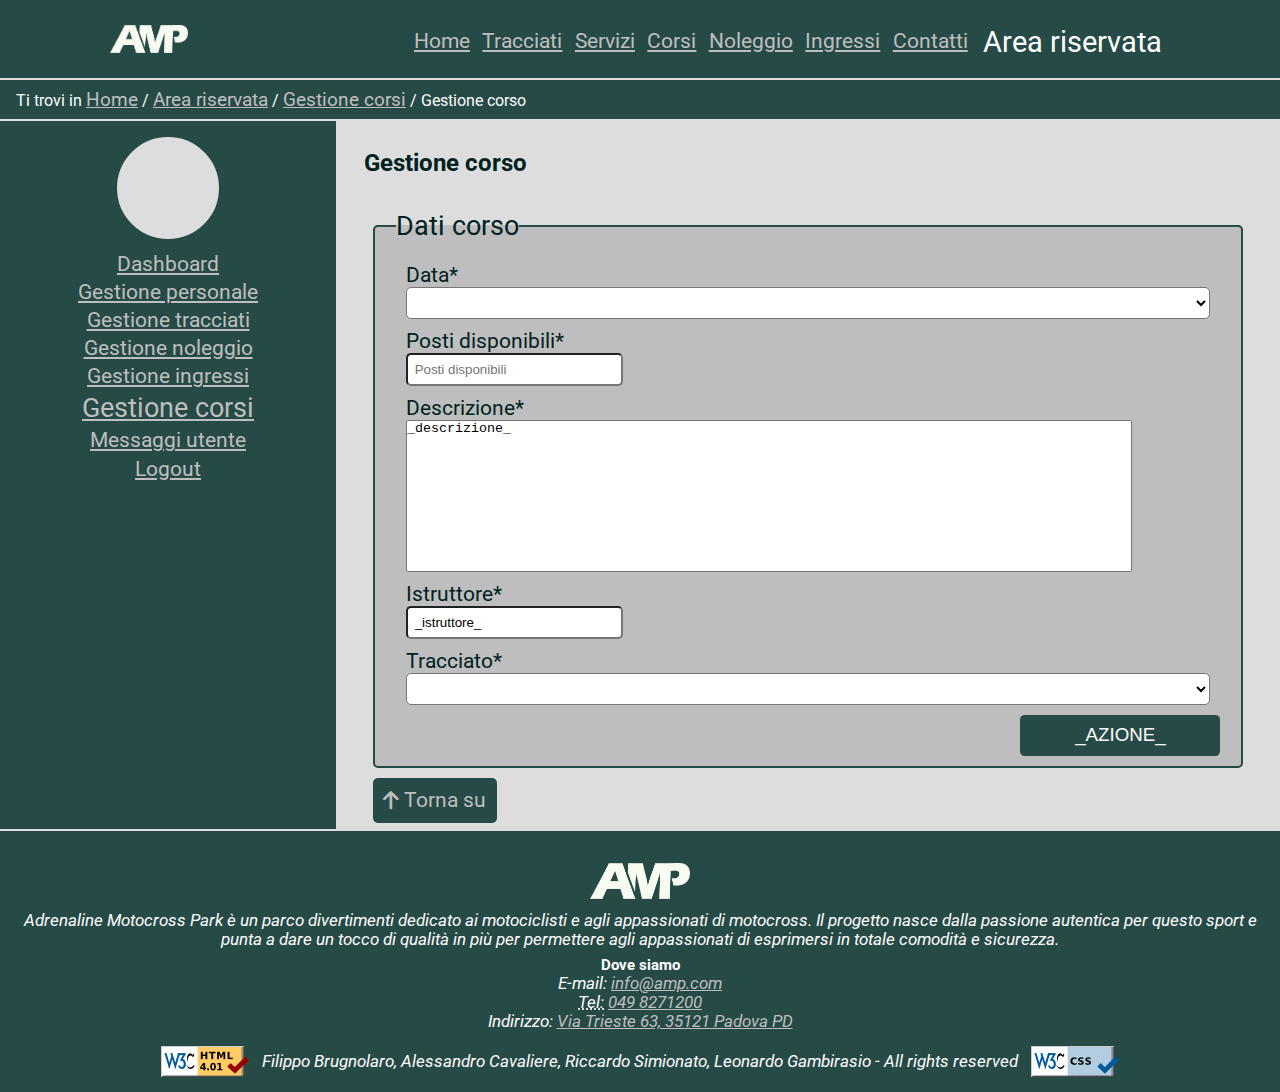
<file: area-riservata-admin/corsi/gestioneCorso.html>
<!DOCTYPE html>
<html lang="it">

<head>
	<title>Gestione corso - Adrenaline Motocross Park</title>
	<meta charset="utf-8">
	<meta name="keywords" content="adrenaline motocross park, motocross, motocross padova, motocross veneto, enduro, sport, sport padova, noleggio moto, corsi motocross, moto, motorsport">
	<meta name="description" content="Gestione corso, area admin Adrenaline Motocross Park">
	<meta name="author" content="Brugnolaro Filippo, Cavaliere Alessandro, Gambirasio Leonardo, Simionato Riccardo">
	<meta name="viewport" content="width=device-width, initial-scale=1">
	<meta name="robots" content="noindex, nofollow">

	<script src="corsiValidation.js"></script>
	<script src="../../utils/utils.js"></script>

	<link href="../../css/fontawesome/fontawesome.min.css" rel="stylesheet">
	<link href="../../css/fontawesome/solid.min.css" rel="stylesheet">
	<link href="../../css/fontawesome/regular.min.css" rel="stylesheet">

	<link rel="stylesheet" media="screen" href="../../css/style.css">
<link rel="stylesheet" media="print" href="../../css/print.css">
	<link rel="icon" href="../../images/logo/AMP_dark_icon.png">
</head>

<!-- start container 1 -->
<body class="container1" onload="load();setMenu();">

	<!-- GRUPPO 1 -> ITEM 1 -->
	<!-- start container 2 -->
	<nav class="container2 container1-item"  aria-label="menu principale">

		<!-- GRUPPO 2 -> ITEM 1 -->
		<!-- LOGO -->
				<div class="logobox">
			<!-- LOGO -->
			<h1 class="logo" lang="en">Adrenaline Motocross Park</h1>
			<!-- HAMBURGER -->
			<a href="javascript:void(0);" class="icon" onclick="toggleMenu()" aria-label="apri o chiudi il menu">
				<i class="fa-solid fa-bars" id="menu-icon"></i>
			</a>
		</div>

		<!-- GRUPPO 2 -> ITEM 2 -->
		<!-- MENU LINK -->
		<ul id="menu" class="showMenu">
			<li><a href="../../" lang="en">Home</a></li>
			<li><a href="../../tracciati/">Tracciati</a></li>
			<li><a href="../../servizi/">Servizi</a></li>
			<li><a href="../../corsi/">Corsi</a></li>
			<li><a href="../../noleggio/">Noleggio</a></li>
			<li><a href="../../ingressi/">Ingressi</a></li>
			<li><a href="../../contatti/">Contatti</a></li>
			<li id="active">Area riservata</li>
		</ul>

	</nav> <!-- end container 2 -->

	<!-- GRUPPO 1 -> ITEM 2 -->
	<nav id="breadcrumb" aria-label="percorso per giungere alla risorsa">
		<p>Ti trovi in <a href="../../" lang="en">Home</a> /
			<a href="../">Area riservata</a> / <a href="./">Gestione corsi</a>
			/ Gestione corso
		</p>
	</nav>

	<!-- GRUPPO 1 -> ITEM 3 -->
	<!-- start container 3 -->
	<div class="container3 container1-item">
		<!-- GRUPPO 3 -> ITEM 1 -->
		<nav class="navUser container3-item"  aria-label="menu area riservata">
			<i id="userIcon" class="fa-solid fa-_userIcon_" aria-hidden="true"></i>

			<ul id="sideMenu">
				<li><a href="../" lang="en">Dashboard</a></li>
				<li><a href="../dati-utente/">Gestione personale</a></li>
				<li><a href="../tracciati/">Gestione tracciati</a></li>
				<li><a href="../noleggio/">Gestione noleggio</a></li>
				<li><a href="../ingressi/">Gestione ingressi</a></li>
				<li><a id="activeSub" href="./">Gestione corsi</a></li>
				<li><a href="../messaggi/">Messaggi utente</a></li>
				<li><a href="../../login/logout.php" lang="en">Logout</a></li>
			</ul>
		</nav>

		<!-- GRUPPO 3 -> ITEM 2 -->
		<div class="contentReserved container3-item">
			<h2>Gestione corso</h2>

			<globalError/>

			<form method="post" action="_action_" onsubmit="return formValidation(event);">
				<messaggiForm/>

				<fieldset>
					<legend>Dati corso</legend>

					<div class="input-container">
						<label for="data">Data*</label>
						<select name="data" id="data" aria-required="true">
							_dateDisponibili_
						</select>
					</div>

					<div class="input-container">
						<label for="posti">Posti disponibili*</label>
						<span><input type="number" name="posti" id="posti" value="_posti_" step="1" aria-required="true" placeholder="Posti disponibili"></span>
					</div>

					<div class="input-container">
						<label for="descrizione">Descrizione*</label>
						<span><textarea placeholder="Breve descrizione del corso" cols="50" rows="10" aria-required="true" name="descrizione" id="descrizione">_descrizione_</textarea></span>
					</div>

					<div class="input-container">
						<label for="istruttore">Istruttore*</label>
						<span><input type="text" name="istruttore" id="istruttore" value="_istruttore_" aria-required="true" placeholder="Istruttore che tiene il corso"></span>
					</div>

					<div class="input-container">
						<label for="tracciato">Tracciato*</label>
						<select name="tracciato" id="tracciato">
							_tracciati_
						</select>
					</div>

					<input type="submit" name="submit" id="submit" value="_azione_">
				</fieldset>

			</form>

			<a id="topButton" href="#"><i class="fa-solid fa-arrow-up" aria-hidden="true"></i> Torna su</a>
		</div>

	</div> <!-- end container 3 -->

	<!-- GRUPPO 1 -> ITEM 4 -->
	<footer>
		<div class="footerInfo">
			<img src="../../images/logo/AMP_light.png" alt="Logo Adrenaline Motocross Park con le tre iniziali sovrapposte">
			<p><span lang="en">Adrenaline Motocross Park</span> è un parco divertimenti dedicato ai motociclisti
			e agli appassionati di motocross. Il progetto nasce dalla passione autentica
			per questo sport e punta a dare un tocco di qualità in più per permettere agli
			appassionati di esprimersi in totale comodità e sicurezza.</p>
		</div>

		<div class="footerDoveSiamo">
			<h3>Dove siamo</h3>
			<p class="informazioniFooter"><span lang="en">E-mail</span>: <a href="mailto:info@amp.com">info@amp.com</a></p>
			<p class="informazioniFooter"><abbr title="Telefono">Tel:</abbr> <a href="tel:0498271200">049  8271200</a></p>
			<p class="informazioniFooter">Indirizzo: <a href="https://goo.gl/maps/RxsTsaWRkuF1mHwz5" target="_blank"> Via Trieste 63, 35121 Padova PD</a></p>
		</div>

		<div class="footerValid">
			<img src="../../images/valid-html401.png" alt="HTML valido" class="imgValidCode">
			<p>Filippo Brugnolaro, Alessandro Cavaliere, Riccardo Simionato, Leonardo Gambirasio - <span lang="en">All
					rights reserved</span></p>
			<img src="../../images/vcss-blue.gif" alt="CSS valido" class="imgValidCode">
		</div>
	</footer>
</body> <!-- end container 1 -->
</html>
</file>
<file: css/style.css>
@import url(http://fonts.googleapis.com/css?family=Roboto:400,100,100italic,300,300ita‌​lic,400italic,500,500italic,700,700italic,900italic,900);

:root {
	--primaryColor: #264A46;
	--primaryLight: #517671;
	--primaryDark: #00221f;

	--secondaryColor: #ff7f01;
	--seconaryLight: #ffb043;
	--secondaryDark: #c55000;

	--lightText: #fefefe;
	--darkText: var(--primaryDark);

	--background: #dddddd;
	--backgroundLight: #FFFFFF;
	--backgroundDark: #bebebe;


	--link: var(--backgroundDark);
	--link-hover: var(--backgroundLight);
	--link-visited: var(--secondaryColor);

	--linkmenu: var(--link);
	--linkmenu-hover: var(--link-hover);

	--odd-row: var(--background);
	--even-row: var(--backgroundDark);
}

* {
	padding: 0;
	margin: 0;
}

/* *********** SECRET LINKS 4 ACCESIBILITY *************** */
#skip {
	display: none;
}

/*html = finestra, body = contenuto pagina */
html {
	height: 100%;
	font-size: 100%;
	font-family: "Roboto", sans-serif;
	margin: auto;
	background-color: var(--background);
}

.errSuggestion, .error {
	color: #b40000; /*PRESO DA VALIDATORE*/
}

.defaultText {
	color: gray;
}

/* ***************** BODY ***************** */
body {
	min-height: 100%;
}

a:link {
	color: var(--link);
}

a:visited {
	color: var(--link-visited);
}

a:hover {
	color: var(--link-hover);
}

/* **************************************** */
/* *********** GESTIONE FLEXBOX *********** */
/* **************************************** */
.container1 {
	display: flex;
	flex-direction: column;
	justify-content: normal;

	background-color: var(--background);
}

.container2 {
	flex-direction: column;
	display: flex;
	flex-wrap: nowrap;
	align-items: center;
	justify-content: space-around;

	color: var(--lightText);
	background-color: var(--primaryColor);
}

.container3 {
	flex-grow: 1;

	display: flex;
	flex-direction: column;
	justify-content: normal;
	flex-wrap: wrap;

	/* border: 2px solid var(--primaryColor); */
	/* border-top: none; */
}

.container3-item {
	flex: 1 1 0;
}


/* ***************** LOGO ***************** */
.logo {
	background-image: url('../images/logo/AMP_light.png');
	min-width: 100px;
	background-size: contain;
	background-repeat: no-repeat;
	background-position: top center;
	text-indent: -999em;
	font-size: 1.5em;
	/* transition: all 0.25s cubic bezier(.19,1,.22,1); */
}

.logobox {
	width: 90%;
	display: flex;
	flex-direction: row;
	align-items: center;
	justify-content: space-between;

	padding-top: 1em;
	padding-bottom: 1em;
}

.icon {
	font-size: 2em;
}

.icon:link {
	color: var(--linkmenu);
}

.icon:hover {
	color: var(--linkmenu-hover);
}


/* ***************** MENU ***************** */
#menu {
	font-size: 1.3em;
	padding: 0.5em;
	color: var(--lightText);
	list-style: none;

	/* display: flex; */
	flex-direction: column;
	align-items: center;
	justify-content: space-evenly;
}

#menu li {
	margin-top: 0.5em;
	margin: 0.5em 0.3em 0.3em 0.3em;
}

#menu a:link {
	color: var(--linkmenu);
}

#menu a:hover {
	color: var(--linkmenu-hover);
}

#active {
	font-size: 1.4em;
}

.showMenu {
	display: flex;
}

.hideMenu {
	display: none;
}


/* ************** BREADCRUMB ************** */

#breadcrumb {
	background-color: var(--primaryColor);
	color: var(--lightText);
	border-top: 2px solid var(--background);
	border-bottom: 2px solid var(--background);
	padding: 0.5em 1.0em 0.5em 1.0em;
}

#breadcrumb a:link {
	font-size: 1.2em;
	color: var(--linkmenu);
}

#breadcrumb a:hover {
	color: var(--linkmenu-hover);
}



/* ***************** TABLE **************** */
.tableContainer {
	width: 100%;
}

table {
	align-self: center;

    width: 100%;
    border-spacing: 0;
	font-size: 1.2em;
}

table caption {
    font-size: 1.0em;
    font-weight: bold;
}

thead {
	display: none;
}

tbody {
	display: flex;
	flex-direction: column;
}

tr {
	align-self: center;

	width: 95%;
	display: flex;
	flex-direction: column;
	border: 2px solid var(--primaryColor);
	border-radius: 5px;

	margin-bottom: 0.5em;
}

article>div>table tr {
	background-color: var(--background);
}

table td {
	font-weight: bold;
    padding: 0.25em;
    text-align: center;
    vertical-align: center;
}

thead th {
    padding: 0.5em;
    font-size: 1.1em;
    color: var(--lightText);
    background-color: var(--primaryColor);
}

tbody th {
	padding: 0.25em;
	font-weight: bold;
    text-align: center;
    vertical-align: center;
	color: var(--lightText);
	background-color: var(--primaryColor);
}

td[data-title]:before, th[data-title]:before {
	content: attr(data-title) ":\00A0";
	text-transform: capitalize;
	font-weight: normal;
}

tr[data-title="info"] > a:hover {
	color: var(--secondaryColor);
}


/* ***************** FORM ***************** */
form {
	align-self: center;
	font-size: 1.3em;
}

form legend {
	font-size: 1.3em;
}

form fieldset {
	border: 2px solid var(--primaryColor);
	border-radius: 5px;
	background-color: var(--even-row);
    padding: 0.5em;
    margin: 0.125em;

	display: flex;
	flex-direction: column;
	justify-content: space-around;
}

article > form fieldset {
	background-color: var(--odd-row);
}

#hint {
	padding: 0;
}

form input {
	min-width: 200px;
	padding: 0.5em;
	display: block;
	border-radius: 5px;
}

form input[readonly] {
	background-color: rgb(212, 212, 206);
	border: 1px solid black;
}

form input[type=checkbox] {
	min-width: auto;
	margin: 0.25em;
}

form input[type=date] {
	background-color: white;
}

form input[type=submit] {
	min-width: 200px;
	align-self: flex-end;

	border: none;
	border-radius: 0.25em;
	background-color: var(--primaryColor);
	color: var(--lightText);
	font-size: 0.9em;
	text-transform: uppercase;

	margin-top: 0.5em;
	padding: 0.5em;

	cursor: pointer;
}

form input[type=submit]:hover {
	color: var(--link-hover);
}

form select {
	align-self: stretch;
	padding: 0.5em;
	display: block;
	border-radius: 5px;
	background-color: white;
}

.input-box {
	display: flex;
	flex-direction: row;
	flex-wrap: wrap;
}

.input-container {
	display: flex;
	flex-direction: column;
	padding-top: 0.5em;
	margin: 0em 0.5em 0em 0.5em;
}

#checkboxinput {
	flex-direction: row;
	align-items: center;
}

#checkboxinput a {
	padding: 0em;
}

.errSuggestion {
	font-size: 0.75em;
}

form textarea {
	display: block;
	width: 90%;
	resize: none;
}

/* **************** CONTENT **************** */
.content {
	align-self: center;
	max-width: 1024px;

	display: flex;
	flex-direction: column;
	color: var(--darkText);
}

.content img {
	width: 100%;
	border-radius: 5px;
}

.content h2 {
	padding: 0.5em 0.5em 0.5em 0.5em;
}

.content p {
	padding: 1em;
}

.content ul {
	padding-left: 1em;
	list-style-position: inside;
}

.content a:link {
	color: var(--darkText);
}

.content a:visited {
	color: var(--darkText)
}

.content a:hover {
	color: var(--secondaryColor);
}

.content article {
	display: flex;
	justify-content: center;
	flex-direction: column;
	align-items: center;

	padding: 0.5em;
	margin: 0.5em;

	background-color: var(--backgroundDark);
	border: 2px solid var(--primaryColor);
  	border-radius: 5px;
}

/* **************** LOGIN **************** */
#contentLogin {
	display: flex;
	flex-direction: column;
	align-items: center;
}

#contentLogin a {
	padding: 0em;
}

#loginForm fieldset {
	display: flex;
	flex-direction: column;
	align-items: center;

	padding: 0.5em;
	margin-left: 0;
	margin-right: 0;
}

#loginForm span {
	display: flex;
	flex-direction: column;
	align-items: center;
}

#loginForm strong {
	text-align: center;
}

#loginForm input[type=submit] {
	align-self: center;
}



/* **************** HOME **************** */
#firstSection {
	display: flex;
	flex-direction: column;
	align-items: center;
	margin: 0.5em;
	border: 2px solid var(--primaryColor);
	border-radius: 5px;
}

#firstSection h2 {
	text-align: center;
	font-size: 3em;
	margin-top: 0em;
	padding-bottom: 0.125em;
}

#slogan {
	text-align: center;
	font-size: 2em;
	font-weight: bold;
	padding-top: 0.125em;
}

#topButton {
	width: max-content;
	align-self: flex-end;
	margin: 1em;
	padding: 0.5em;
	color: var(--link);
	text-decoration: none;
	background-color: var(--primaryColor);
	border-radius: 5px;
}

#topButton:link {
	color: var(--link);
}

#topButton:hover {
	color: var(--link-hover);
}

/* **************** TRACCIATI **************** */
.infoTracciato {
	align-self: flex-start;

	display: flex;
	flex-direction: column;

	margin-bottom: 1em;
}

.infoTracciato h2 {
	padding: 0;
}

/* **************** CORSI **************** */
.corsiDescription {
	display: flex;
	flex-direction: column;
}

.corsiDescription img {
	align-self: center;

	width: 80%;
}

.corsiList {
	padding-top: 0.5em;
	padding-bottom: 0.5em;
}

#contentCorsi article {
	flex-direction: column;
	justify-content: flex-start;
	align-items: flex-start;
}

/* *************** SERVIZI *************** */
#contentServizi .icon-service {
	font-size: 5em;
	width: 15%;
	padding: 0.5em;
}

#contentServizi article {
	display: flex;
	flex-direction: row;
	justify-content: space-between;
}

.infoServizi h2 {
	padding-left: 0.5em;
}


/* *************** NOLEGGIO *************** */
.noleggioDescription {
	display: flex;
	flex-direction: column;
}

.noleggioDescription img {
	align-self: center;

	width: 80%;
}

#contentNoleggio table {
	margin-bottom: 0.5em;
}

/* *************** INGRESSI *************** */
#contentIngressi article {
	flex-direction: column;
	align-items: center;
}

#contentIngressi td {
	align-self: flex-start;
	padding-left: 1em;
}

/* *************** CONTATTI *************** */
#contentContatti article {
	flex-direction: column;
	align-items: center;
}

#formInfo {
	display: flex;
	flex-direction: column;
}

#formInfo ul {
	width: 100%;
}


/* ************ AREA RISERVATA ************ */
.navUser {
	flex: 1 0 0;
	background-color: var(--primaryColor);
	text-align: center;

	display: flex;
	flex-direction: row;
	justify-content: space-evenly;
}

.navUser i {
	display: none;
}

#userIcon {
	border-color: var(--background);
	background-color: var(--background);
	color: var(--darkText);
}

#sideMenu {
	display: flex;
	flex-direction: column;
	align-items: center;
	align-self: center;
	list-style-type: none;
	font-size: 1.3em;
	padding: 0.5em;
	color:var(--lightText);
}

#sideMenu li {
	padding: 0.1em;
}

#sideMenu a:link {
	color:var(--linkmenu);
}

#sideMenu a:hover {
	color:var(--linkmenu-hover);
}

#activeSub {
	font-size: 1.3em;
}

/* ******** CONTENT AREA RISERVATA ******** */
.contentReserved {
	flex: 3 0 0;
	display: flex;
	flex-direction: column;
	color:var(--darkText);
}

.contentReserved h2 {
	padding: 0.5em 0.5em 0.5em 0.5em;
}

.contentReserved p {
	padding: 1em;
}

.contentReserved ul {
	padding-left: 1em;
	list-style-position: inside;
}

.contentReserved a:link {
	color: var(--darkText);
}

.contentReserved a:visited {
	color: var(--darkText)
}

.contentReserved a:hover {
	color: var(--secondaryColor);
}

.contentReserved article {
	display: flex;
	flex-direction: column;
	justify-content: flex-start;
	align-items: flex-start;

	padding: 1em 0.125em 2em 0.125em;
	margin: 0.5em;

	background-color: var(--backgroundDark);
	border: 2px solid var(--primaryColor);
  	border-radius: 5px;
}

.contentReserved img {
	width: 100%;
}

/* GESTIONE TRACCIATI */
#gestioneTracciato h2 {
	align-self: center;
}

/* DETTAGLI MESSAGGIO */
.bold {
	font-weight: bold;
}

.dettaglioMessaggio p {
	font-weight: bold;
	padding: 0.5em 1em 0.5em 1em;
}

#oggettoMsg, #messaggioMsg{
	font-weight: normal;
	padding-left: 1.5em;
}


/* BUTTON */
.button {
	margin: 1em 0em;
	padding: 0.5em 1em 0.5em 1em;
	align-self: center;
	width: fit-content;
	background-color: var(--primaryColor);
	border-radius: 5px;
}

.button:hover {
	background-color: var(--secondaryColor);
}

.button > a:link {
	text-align: center;
	font-size: 1.3em;
	font-weight: bold;
	color: var(--link-hover);
}

.button > a:visited {
	color: var(--link-hover);
}


/* ****************** 404 ***************** */
#content404 {
	display: flex;
	flex-direction: column;
	align-content: center;

	padding: 1em;

}

#content404 p {
	font-size: larger;
	text-align: center;
}

#easterEgg {
	color: var(--background);
}

#content404 img {
	width: 100%;
}


/* **************** FOOTER **************** */

footer {
	flex: 0 0 0;
	display: flex;
	flex-direction: column;
	align-items: center;
	color: var(--lightText);
	background-color:var(--primaryColor);
	clear: both;
	text-align: center;
	font-size: 0.8em;
	padding: 0.5em;
	padding-top: 1em;
	border-top: 2px solid var(--background);
}

footer div {
	margin-top: 0.5em;
}

footer p {
	font-style: italic;
	font-size: 1.3em;
}

footer .imgValidCode {
	vertical-align: middle;
	margin: 0.7em 1.0em 0.7em 1.0em;
}

.footerInfo {
	display: flex;
	flex-direction: column;
	align-items: center;
}

.footerInfo img {
	width: 100px;
	padding: 1em;
}

.footerValid {
	display: flex;
	flex-direction: column;
	align-items: center;
}


/* ***************** MEDIA **************** */
@media (min-width: 600px) {

	/* CONTAINERS */
	.container2 {
		flex-direction: row;
		flex-wrap: nowrap;
		align-items: center;
	}

	.container3 {
		flex-direction: row;
	}

	.container3-item {
		padding: 1em;
	}


	/* SECTIONS IN ALL PAGES */
	.logobox {
		width: auto;
	}

	.icon {
		display: none;
	}

	#menu {
		display: flex;
		flex-direction: row;
		flex-wrap: wrap;
	}

	/* FORM */
	form fieldset {
		padding: 0.5em 1em 0.5em 1em;
		margin: 1em;
	}

	/* TABLES */
	.tableContainer {
		align-self: center;

		max-height: 1000px;
		width: 98%;
		overflow-x: auto;
		overflow-y: auto;
	}

	table {
		background-color: var(--background);
		border: 2px solid var(--primaryColor);
		border-radius: 5px;
	}

	thead {
		display: table-header-group;
	}

	tbody {
		display: table-row-group;
	}

	tr {
		width: 100%;
		display: table-row;
		border: none;
		border-radius: 0px;
	}

	tbody th {
		color: var(--darkText);
		background-color: transparent;
	}

	table th,td {
		border-top: 2px solid var(--primaryColor);
	}

	table td {
		font-weight: normal;
	}

	td[data-title]:before, th[data-title]:before {
		content: "";
	}

	table tr:nth-child(even) {
		background-color: var(--even-row);
	}

	table tr:nth-child(odd) {
		background-color: var(--odd-row);
	}


	/* CONTENT */
	.content article {
		justify-content: center;
		flex-direction: row;
		align-items: center;
	}

	.content img {
		width: 40%;
	}

	/* FORM */
	form select {
		width: auto;
	}

	/* SPECIFIC PAGES */

	/* HOMEPAGE */

	/* TRACCIATI */
	#contentTracciati article {
		justify-content: space-between;
	}

	#contentTracciati img {
		width: 40%;
		height: 100%;
		object-fit: scale-down;
	}

	.infoTracciato {
		padding-right: 1em;
	}

	.infoTracciato ul {
		padding: 0.5em 1em;
	}

	.infoTracciato h2 {
		padding-left: 0.5em;
	}

	/* SERVIZI */

	/* CORSI */
	.corsiDescription {
		flex-direction: row;
		justify-content: space-evenly;
		align-items: center;
		padding-left: 1em;
		padding-right: 1em;
	}

	.corsiDescription img {
		align-self: center;

		width: 40%;
	}

	.corsiList {
		display: flex;
		flex-direction: row;
		flex-wrap: wrap;
		justify-content: center;
	}

	.corsiList article {
		flex: 1 1 350px;
	}

	/* NOLEGGIO */
	.noleggioDescription {
		flex-direction: row;
		justify-content: space-evenly;
		align-items: center;
		padding-left: 1em;
		padding-right: 1em;
	}

	.noleggioDescription img {
		align-self: center;

		width: 40%;
	}

	/* CONTATTI */
	#contentContatti article {
		flex-direction: column;
		align-items: center;
	}

	#formInfo {
		display: flex;
		flex-direction: row;
		justify-content: center;
		flex-wrap: wrap;
	}

	#formInfo fieldset {
		flex: 1 1 390px;
	}


	/* AREE RISERVATE */
	.navUser {
		min-width: 290px;
		flex-direction: column;
		justify-content: flex-start;
	}

	.navUser i {
		display: block;
		align-self: center;

		min-width: 1em;
		min-height: 1em;

		background-color: var(--background);
		color: var(--darkText);
		font-size: 4em;
		text-align: center;
		border: 0.3em solid var(--background);
		border-radius: 50%;
	}

	.contentReserved {
		min-width: 500px;
	}

	.contentReserved article {
		padding: 1em 1em 2em 1em;
		margin: 0.5em;
	}

	/* ADMIN */
	/* GESTIONE TRACCIATO */
	#gestioneTracciato h2 {
		align-self: flex-start;
	}



	/* FOOTER */
	.footerValid {
		flex-direction: row;
	}
}
</file>
<file: css/print.css>
* {
	padding: 0;
	margin: 0;
}

html {
	font-family: "Times New Roman", Times, serif;
	margin: auto;
}

p, li {
    font-size: 1.0em;
}

h1 {
    font-size: 1.5em;
}

h2 {
    font-size: 1.0em;
}

h3 {
    font-size: 1.0em;
}

ul {
    padding-left: 2.0em;
}

abbr {
    content: "" attr(title);
}

a:after {
    content: " ["attr(href) "]";
}

a {
    color: gray;
    text-decoration: none;
}

a:visited {
    color: black;
}

.icon {
    display: none;
}

.logobox {
    text-align: center;
}

img {
    display: none;
}

article {
    margin-top: 0.5em;
    margin-bottom: 0.5em;
}

li {
    display: list-item;
}

abbr {
    text-decoration: none;
}

footer {
    margin-top: 2em;
    padding: 1em;
    border: 1px solid black;
}

footer p {
    font-style: italic;
    font-size: 0.9em;
}

footer h3 {
    margin-top: 0.5em;
}

abbr::content {
    content: "(" attr(title) ")";
}

table a {
    display: none;
}

table {
    width: 100%;
}

table {
    border: 2px solid black;
    border-collapse: collapse;
}

tr {
    border: 1px solid black;
}

table th {
    text-align: left;
}

caption {
    font-size: 1em;
    font-weight: bold;
}

fieldset {
    margin-top: 1em;
    padding: 1em;
}

legend {
    font-weight: bold;
    font-size: 1.0em;
}

input, select, textarea {
    margin: 0.5em;
}

/* SPECIFIC */

#menu {
    display: none;
}

.navUser {
    display: none;
}

#breadcrumb {
    margin-top: 1em;
    margin-bottom: 1em;
}

#breadcrumb a::after {
    content: "";
}

#slogan {
    font-style: italic;
}

#topButton {
    display: none;
}

.footerInfo {
    text-align: center;
}

.footerValid {
    margin-top: 0.5em;
}

.button a {
    display: none;
}

.tableContainer {
    margin: 1.0em 0em;
}

.tableContainer a:after {
    content: "";
}

.hideColumn {
    display: none;
}

#contentLogin a:after {
    content: "";
}

#loginForm {
    margin-bottom: 1em;
}

.contentReserved a:after{
    content: "";
}

.dettaglioMessaggio p {
    font-weight: bold;
    margin: 0.5em 0em;
}

#oggetto, #messaggio {
    font-weight: normal;
    margin: 0em 0.5em;
}

.bold {
    font-weight: bold;
}
</file>
<file: css/fontawesome/solid.min.css>
/*!
 * Font Awesome Free 6.0.0-beta3 by @fontawesome - https://fontawesome.com
 * License - https://fontawesome.com/license/free (Icons: CC BY 4.0, Fonts: SIL OFL 1.1, Code: MIT License)
 * Copyright 2021 Fonticons, Inc.
 */
:host,:root{--fa-font-solid:normal 900 1em/1 "Font Awesome 6 Free"}@font-face{font-family:"Font Awesome 6 Free";font-style:normal;font-weight:900;font-display:block;src:url(../webfonts/fa-solid-900.woff2) format("woff2"),url(../webfonts/fa-solid-900.ttf) format("truetype")}.fa-solid,.fas{font-family:"Font Awesome 6 Free";font-weight:900}
</file>
<file: css/fontawesome/regular.min.css>
/*!
 * Font Awesome Free 6.0.0-beta3 by @fontawesome - https://fontawesome.com
 * License - https://fontawesome.com/license/free (Icons: CC BY 4.0, Fonts: SIL OFL 1.1, Code: MIT License)
 * Copyright 2021 Fonticons, Inc.
 */
:host,:root{--fa-font-regular:normal 400 1em/1 "Font Awesome 6 Free"}@font-face{font-family:"Font Awesome 6 Free";font-style:normal;font-weight:400;font-display:block;src:url(../webfonts/fa-regular-400.woff2) format("woff2"),url(../webfonts/fa-regular-400.ttf) format("truetype")}.fa-regular,.far{font-family:"Font Awesome 6 Free";font-weight:400}
</file>
